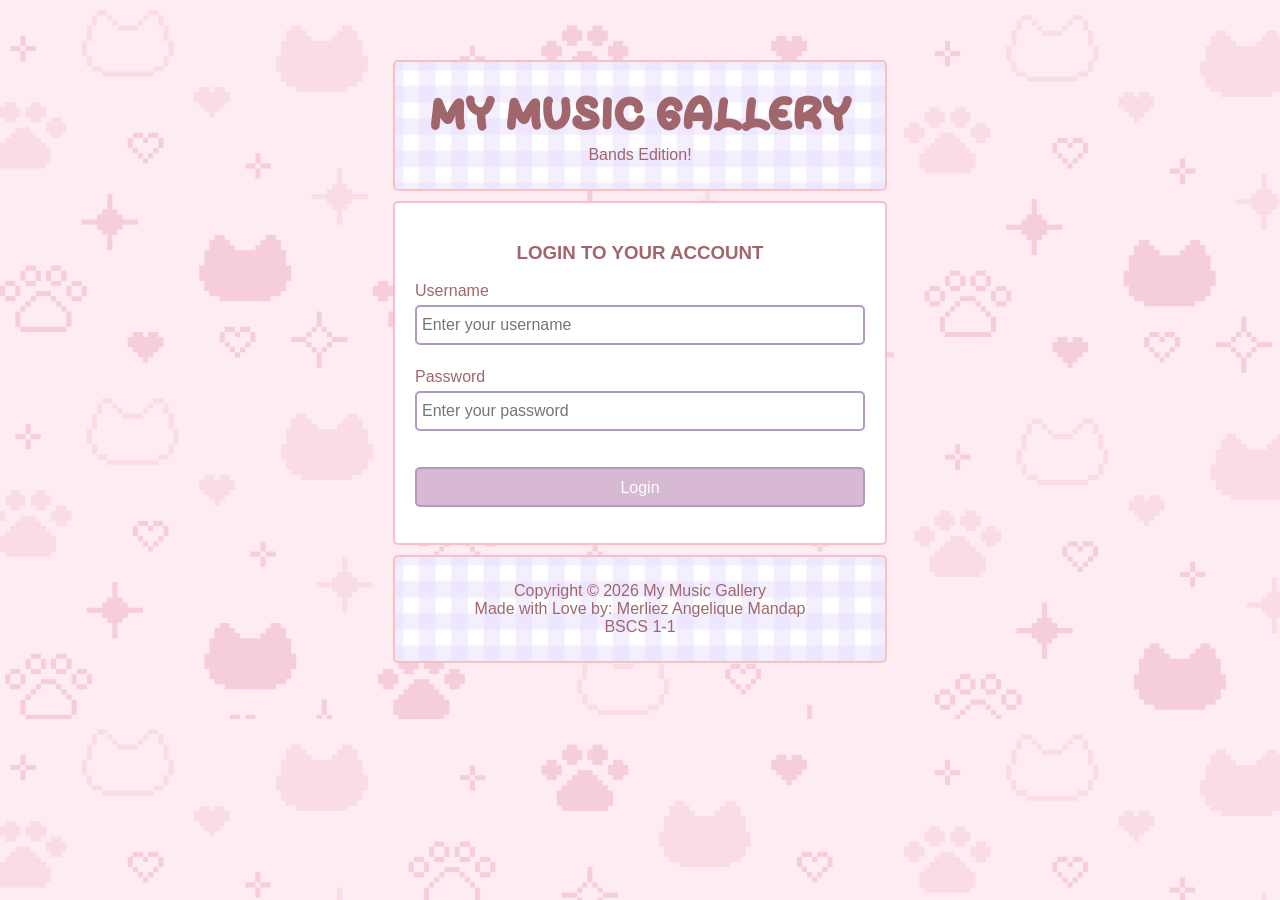
<file: index.html>
<html>
   <title> LOGIN PAGE </title>

<body>
    <link rel="stylesheet" href="design.css">
    <div class="log" style="align-items: center; justify-content: center;">
        <header>
            <h1 style="margin-top: 5px; margin-bottom: 5px;"> MY MUSIC GALLERY </h1>
            <p>
                Bands Edition!
            </p>
        </header>
    </div>
    
    <div class="login" style="align-items: center; justify-content: center;">
        <h3> LOGIN TO YOUR ACCOUNT </h3>
            <form action="main.html">
                <p align="left"> Username </p>
                    <input class="textbox" type="text" placeholder="Enter your username" name="username" required> <br> <br>
                <p align="left"> Password </p>
                    <input class="textbox" type="password" placeholder="Enter your password" name="password" required> <br> <br> <br>
                <button type="submit" class="btn">Login</button>
            </form>
    </div>

    <footer class="log"> 
        <p style="text-align: center;"> Copyright &copy; 2026 My Music Gallery <br>
            Made with Love by: Merliez Angelique Mandap <br>
            BSCS 1-1
        </p>
    </footer>
</body>
</html>
</file>
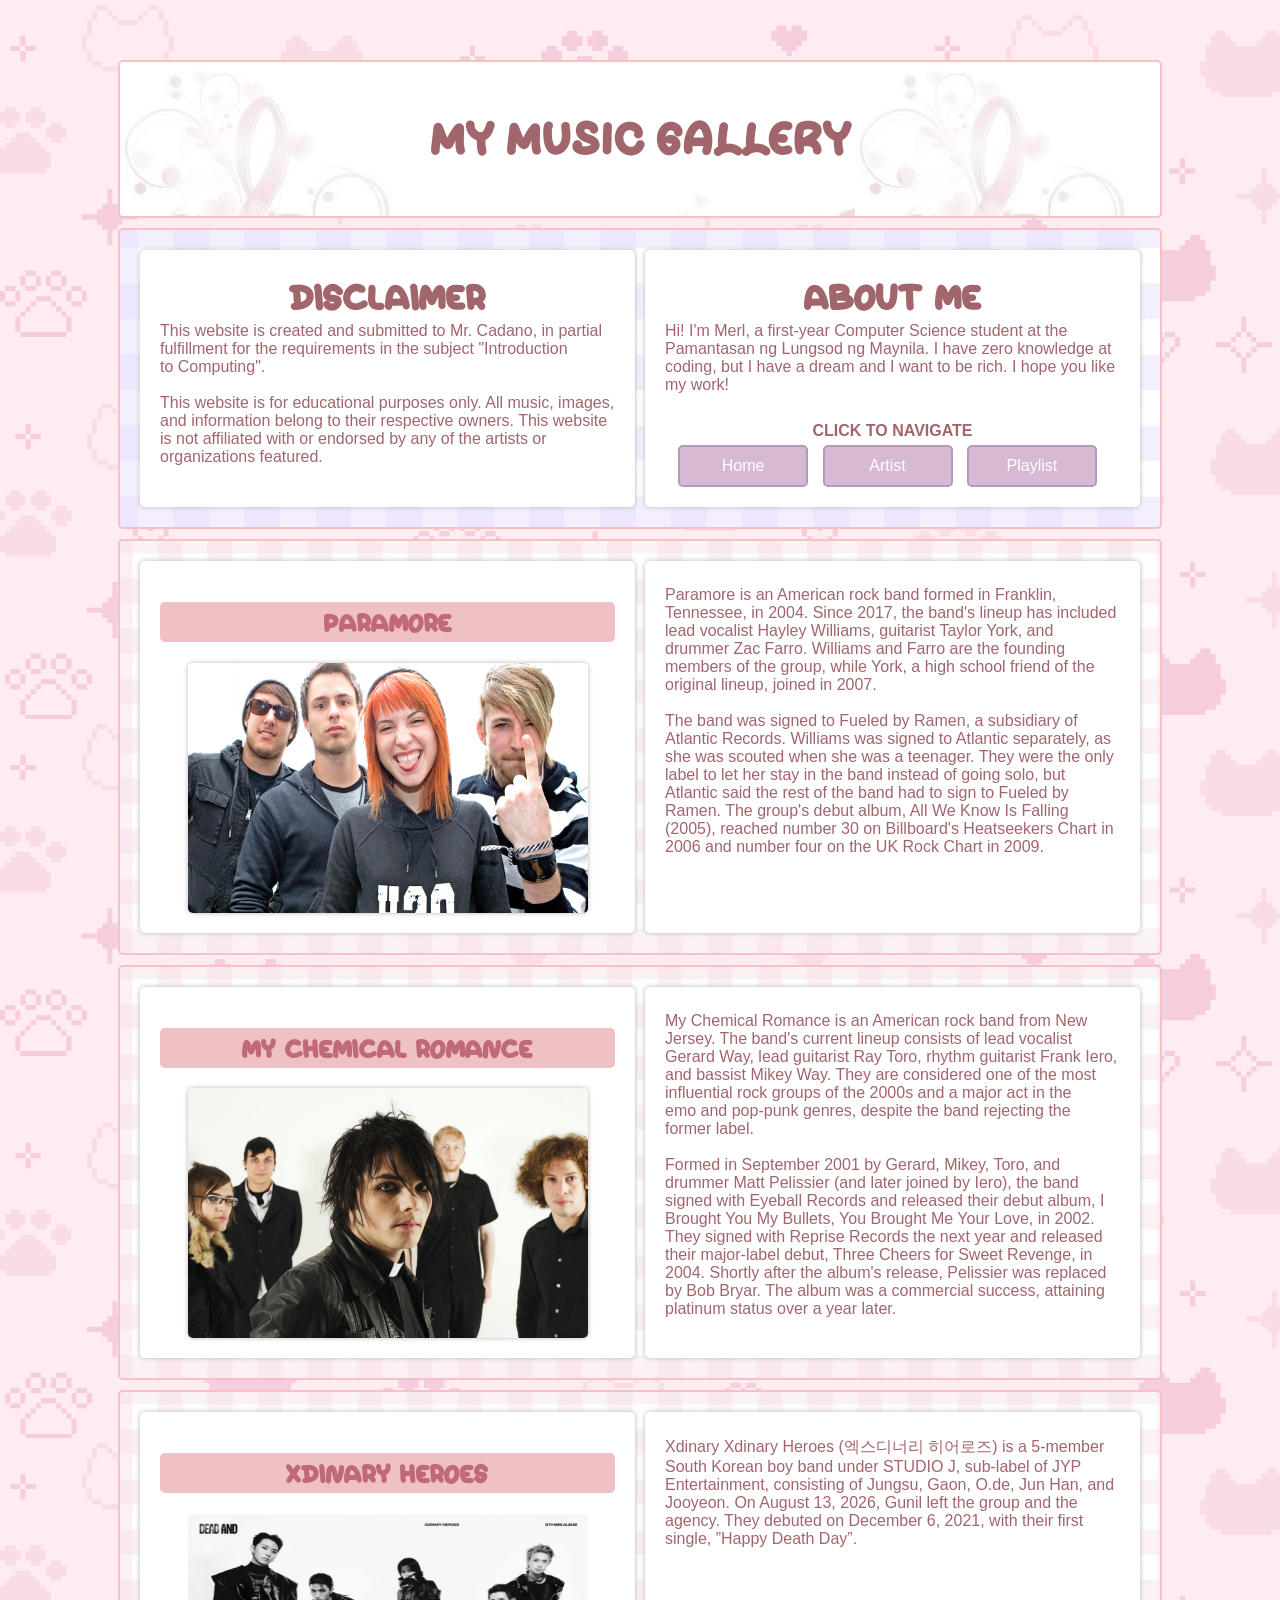
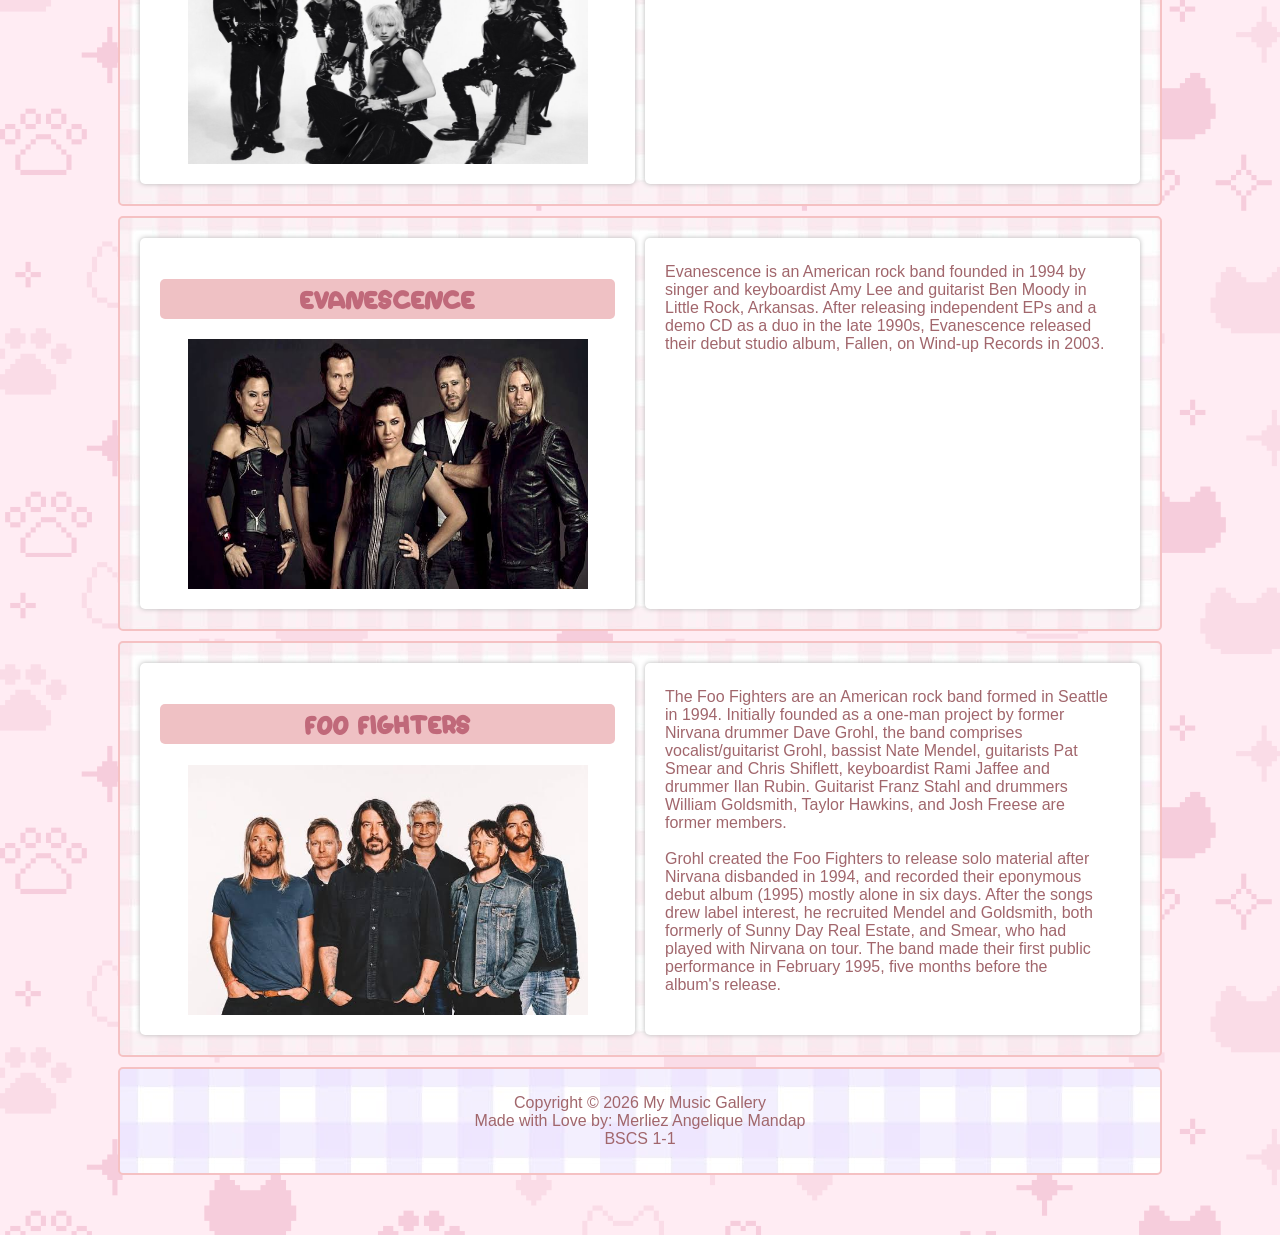
<file: artist.html>
<html>
   <title> ARTIST </title>

<body>
    <link rel="stylesheet" href="design.css">
    <div class="title" style="display: flex; flex-wrap: wrap; gap: 10px; color: #A1666C;">
        <span>
            <h1> MY MUSIC GALLERY </h1>
        </span>
    </div>

    <div class="header" style="display: flex; flex-wrap: wrap; gap: 10px; color: #A1666C;">
        <div class="content"style="flex: 20px; text-align: center;">
            <span>
                <h2 style="margin-top: 5px; margin-bottom: 5px;"> DISCLAIMER </h2>
                <p style="text-align: left;">
                    This website is created and submitted to Mr. Cadano, in partial fulfillment for the requirements in the subject "Introduction to Computing". <br> <br>
                    This website is for educational purposes only. All music, images, and information belong to their respective owners. This website is not affiliated with or endorsed by any of the artists or organizations featured.
                </p>
            </span>
        </div>

        <div class="content" style="flex: 20px; text-align: center;">
            <span>
                <center>
                    <header>
                        <h2 style="margin-top: 5px; margin-bottom: 5px;"> ABOUT ME </h2>
                        <p align="left">
                            Hi! I'm Merl, a first-year Computer Science student at the Pamantasan ng Lungsod ng Maynila.
                            I have zero knowledge at coding, but I have a dream and I want to be rich.
                            I hope you like my work!
                        </p>
                    </header> <br>

                    <p> 
                        <b> CLICK TO NAVIGATE </b>
                    </p>
                    <nav>
                        <button class="button" onclick="window.location.href='main.html'"> Home </button>
                        <button class="button" onclick="window.location.href='artist.html'"> Artist </button>
                        <button class="button" onclick="window.location.href='playlist.html'"> Playlist </button>
                    </nav>
                </center>
            </span>
        </div>
    </div>

    <div class="section" style="display: flex; flex-wrap: wrap; gap: 10px; color:#A1666C">
        <div class="content" style="flex: 20px; text-align: left;">
            <center>
                <h2 class="highlight"> PARAMORE </h2>
                <img src="paramore.jpg" class="img">
            </center>
        </div>

        <div class="content" style="flex: 20px; text-align: left;">
            <p>
                Paramore is an American rock band formed in Franklin, Tennessee, in 2004.
                Since 2017, the band's lineup has included lead vocalist Hayley Williams,
                guitarist Taylor York, and drummer Zac Farro. Williams and Farro are the founding members of the group, 
                while York, a high school friend of the original lineup, joined in 2007. <br> <br>
                The band was signed to Fueled by Ramen, a subsidiary of Atlantic Records.
                Williams was signed to Atlantic separately, as she was scouted when she was a teenager.
                They were the only label to let her stay in the band instead of going solo, but Atlantic
                said the rest of the band had to sign to Fueled by Ramen. The group's debut album, All We Know Is Falling (2005),
                reached number 30 on Billboard's Heatseekers Chart in 2006 and number four on the UK Rock Chart in 2009.
            </p>
        </div>
    </div>
                    
    <div class="section" style="display: flex; flex-wrap: wrap; gap: 10px; color:#A1666C">
        <div class="content" style="flex: 20px; text-align: left;">
                <center>
                    <h2 class="highlight"> MY CHEMICAL ROMANCE </h2>
                    <img src="mcr.jpg" class="img">
                </center>
    </div>

        <div class="content" style="flex: 20px; text-align: left;">
            <p>
                My Chemical Romance is an American rock band from New Jersey. The band's current
                lineup consists of lead vocalist Gerard Way, lead guitarist Ray Toro, rhythm guitarist Frank Iero,
                and bassist Mikey Way. They are considered one of the most influential rock groups of the 2000s
                and a major act in the emo and pop-punk genres, despite the band rejecting the former label. <br> <br>
                
                Formed in September 2001 by Gerard, Mikey, Toro, and drummer Matt Pelissier (and later joined by Iero),
                the band signed with Eyeball Records and released their debut album, I Brought You My Bullets,
                You Brought Me Your Love, in 2002. They signed with Reprise Records the next year and released their
                major-label debut, Three Cheers for Sweet Revenge, in 2004. Shortly after the album's release,
                Pelissier was replaced by Bob Bryar. The album was a commercial success, attaining platinum status
                over a year later.
            </p>
        </div>
    </div>
        
    <div class="section" style="display: flex; flex-wrap: wrap; gap: 10px; color:#A1666C">
        <div class="content" style="flex: 20px; text-align: left;">
            <center>
                <h2 class="highlight"> XDINARY HEROES </h2>
                <img src="xdz.jpeg" width="400" height="250">
            </center>
        </div>
            
        <div class="content" style="flex: 20px; text-align: left;">
            <p>
                Xdinary Xdinary Heroes (엑스디너리 히어로즈) is a 5-member South Korean boy band under STUDIO J, sub-label of JYP Entertainment,
                consisting of Jungsu, Gaon, O.de, Jun Han, and Jooyeon. On August 13, 2026, Gunil left the group and the agency. They debuted
                on December 6, 2021, with their first single, ”Happy Death Day”.
            </p>
        </div>
    </div>

    <div class="section" style="display: flex; flex-wrap: wrap; gap: 10px; color:#A1666C">
        <div class="content" style="flex: 20px; text-align: left;">
            <center>
                <h2 class="highlight"> EVANESCENCE </h2>
                <img src="evanescence.jpeg" width="400" height="250">
            </center>
        </div>
        
        <div class="content" style="flex: 20px; text-align: left;">
            <p>
                Evanescence is an American rock band founded in 1994 by singer and keyboardist Amy Lee and guitarist Ben Moody
                in Little Rock, Arkansas. After releasing independent EPs and a demo CD as a duo in the late 1990s, Evanescence
                released their debut studio album, Fallen, on Wind-up Records in 2003.
            </p>
        </div>
    </div>

    <div class="section" style="display: flex; flex-wrap: wrap; gap: 10px; color:#A1666C">
        <div class="content" style="flex: 20px; text-align: left;">
            <center>
                <h2 class="highlight"> FOO FIGHTERS </h2>
                <img src="efef.jpeg" width="400" height="250">
            </center>
        </div>

        <div class="content" style="flex: 20px; text-align: left;">
            <p>
                The Foo Fighters are an American rock band formed in Seattle in 1994. Initially founded as a one-man project by
                former Nirvana drummer Dave Grohl, the band comprises vocalist/guitarist Grohl, bassist Nate Mendel,
                guitarists Pat Smear and Chris Shiflett, keyboardist Rami Jaffee and drummer Ilan Rubin. Guitarist Franz Stahl and
                drummers William Goldsmith, Taylor Hawkins, and Josh Freese are former members. <br> <br>
                
                Grohl created the Foo Fighters to release solo material after Nirvana disbanded in 1994, and recorded their
                eponymous debut album (1995) mostly alone in six days. After the songs drew label interest, he recruited Mendel
                and Goldsmith, both formerly of Sunny Day Real Estate, and Smear, who had played with Nirvana on tour.
                The band made their first public performance in February 1995, five months before the album's release.
            </p>
        </div>
    </div>

    <footer class="footer";> 
        <p style="text-align: center;"> Copyright &copy; 2026 My Music Gallery <br>
            Made with Love by: Merliez Angelique Mandap <br>
            BSCS 1-1
        </p>
    </footer>

</body>

</html>
</file>
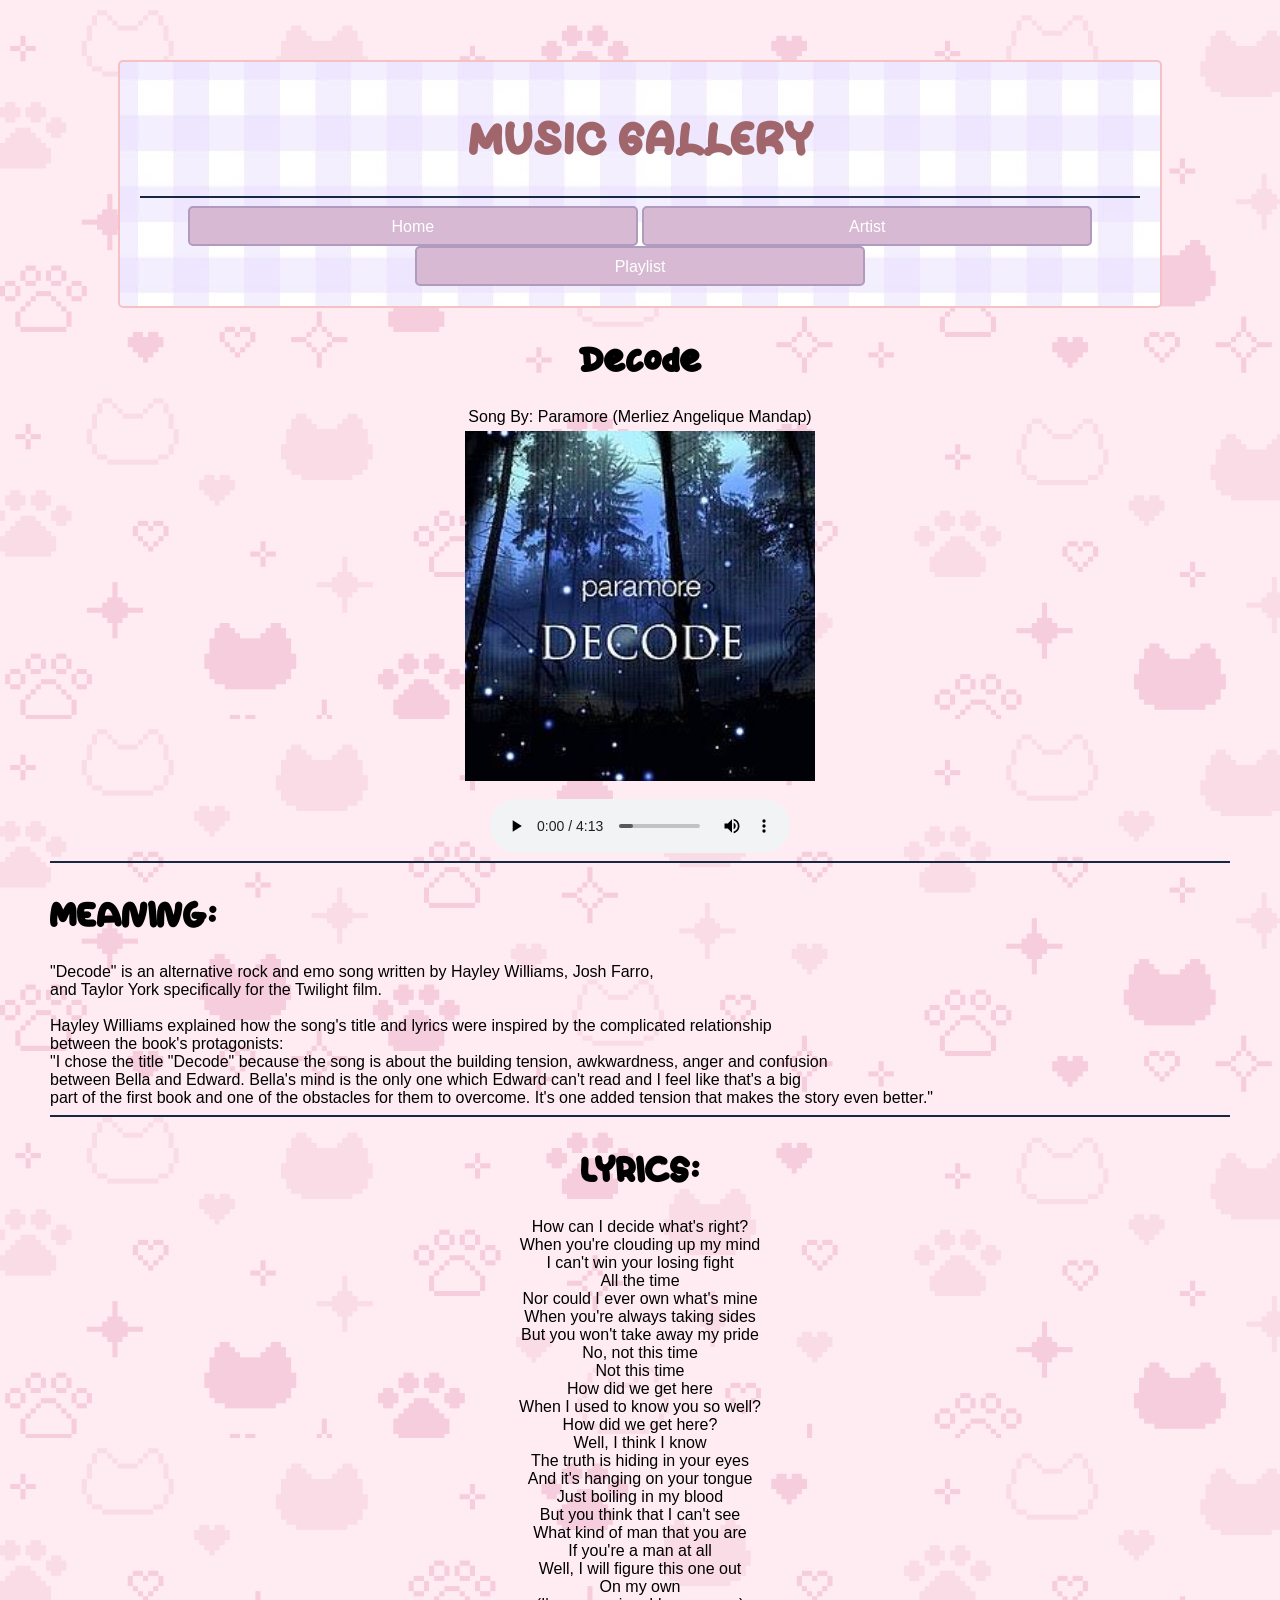
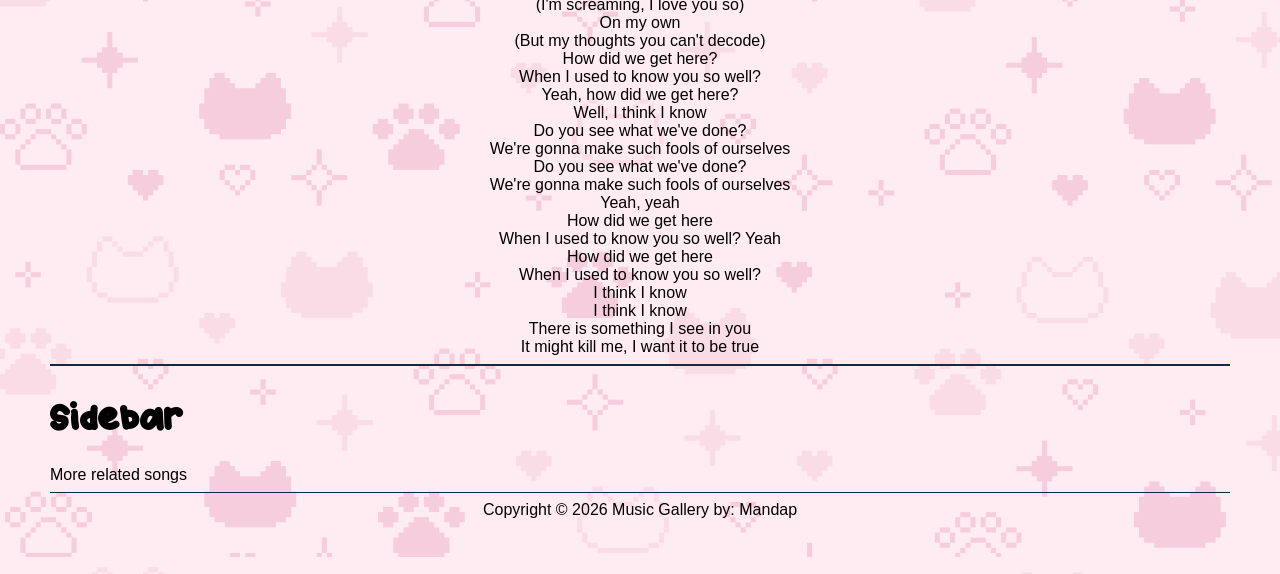
<file: home.html>
<html>
   <title> MUSIC GALLERY </title>

<body>
    <link rel="stylesheet" href="design.css">
    <center>
    <div class="header">
        <header>
            <h1> MUSIC GALLERY</h1>
        </header>
        <hr size="2" color="#192841">
            <nav>
                <button class="btn" onclick="window.location.href='home.html'"> Home </button>
                <button class="btn" onclick="window.location.href='artist.html'"> Artist </button>
                <button class="btn" onclick="window.location.href='playlist.html'"> Playlist </button>
            </nav>
    </div>
    </center>

    <main class="main">
    <center>
        <div>
                <h2> Decode </h2>
                <p> Song By: Paramore (Merliez Angelique Mandap) </p>
                <img src="decode.jpeg" height="350" width="350"> <br> <br>
                <audio controls>
                    <source src="Paramore_ Decode.mp3" type="audio/mp3">
                </audio>
        </div>
        </center>
        <hr size="2" color="#192841">
        <div>
                <h2> MEANING: </h2>
                <p> "Decode" is an alternative rock and emo song written by Hayley Williams, Josh Farro,<br>
                    and Taylor York specifically for the Twilight film. <br> <br>

                    Hayley Williams explained how the song's title and lyrics were inspired by the complicated relationship <br>
                    between the book's protagonists: <br>
                        "I chose the title "Decode" because the song is about the building tension, awkwardness, anger and confusion <br>
                        between Bella and Edward. Bella's mind is the only one which Edward can't read and I feel like that's a big <br>
                        part of the first book and one of the obstacles for them to overcome. It's one added tension that makes the story even better."
                </p>
        </div>
        <hr size="2" color="#192841">
        <div align="center">
                <h2> LYRICS: </h2>
                <p>
                    How can I decide what's right? <br>
                    When you're clouding up my mind <br>
                    I can't win your losing fight <br>
                    All the time <br>
                    Nor could I ever own what's mine <br>
                    When you're always taking sides <br>
                    But you won't take away my pride <br>
                    No, not this time <br>
                    Not this time <br>
                    How did we get here <br>
                    When I used to know you so well? <br>
                    How did we get here? <br>
                    Well, I think I know <br>
                    The truth is hiding in your eyes <br>
                    And it's hanging on your tongue <br>
                    Just boiling in my blood <br>
                    But you think that I can't see <br>
                    What kind of man that you are <br>
                    If you're a man at all <br>
                    Well, I will figure this one out <br>
                    On my own <br>
                    (I'm screaming, I love you so) <br>
                    On my own <br>
                    (But my thoughts you can't decode) <br>
                    How did we get here? <br>
                    When I used to know you so well? <br>
                    Yeah, how did we get here? <br>
                    Well, I think I know <br>
                    Do you see what we've done? <br>
                    We're gonna make such fools of ourselves <br>
                    Do you see what we've done? <br>
                    We're gonna make such fools of ourselves <br>
                    Yeah, yeah <br>
                    How did we get here <br>
                    When I used to know you so well? Yeah <br>
                    How did we get here <br>
                    When I used to know you so well? <br>
                    I think I know <br>
                    I think I know <br>
                    There is something I see in you <br>
                    It might kill me, I want it to be true <br>
                </p>
        </div>
        <hr size="2" color="#192841">

    <aside>
        <h2> Sidebar </h2>
        <p> More related songs </p>
    </aside>
    <hr color="#192841" size="1">
    
    <footer align="center"> 
        <p> Copyright &copy; 2026 Music Gallery by: Mandap </p>
    </footer>

    </main>
</body>

</html>
</file>
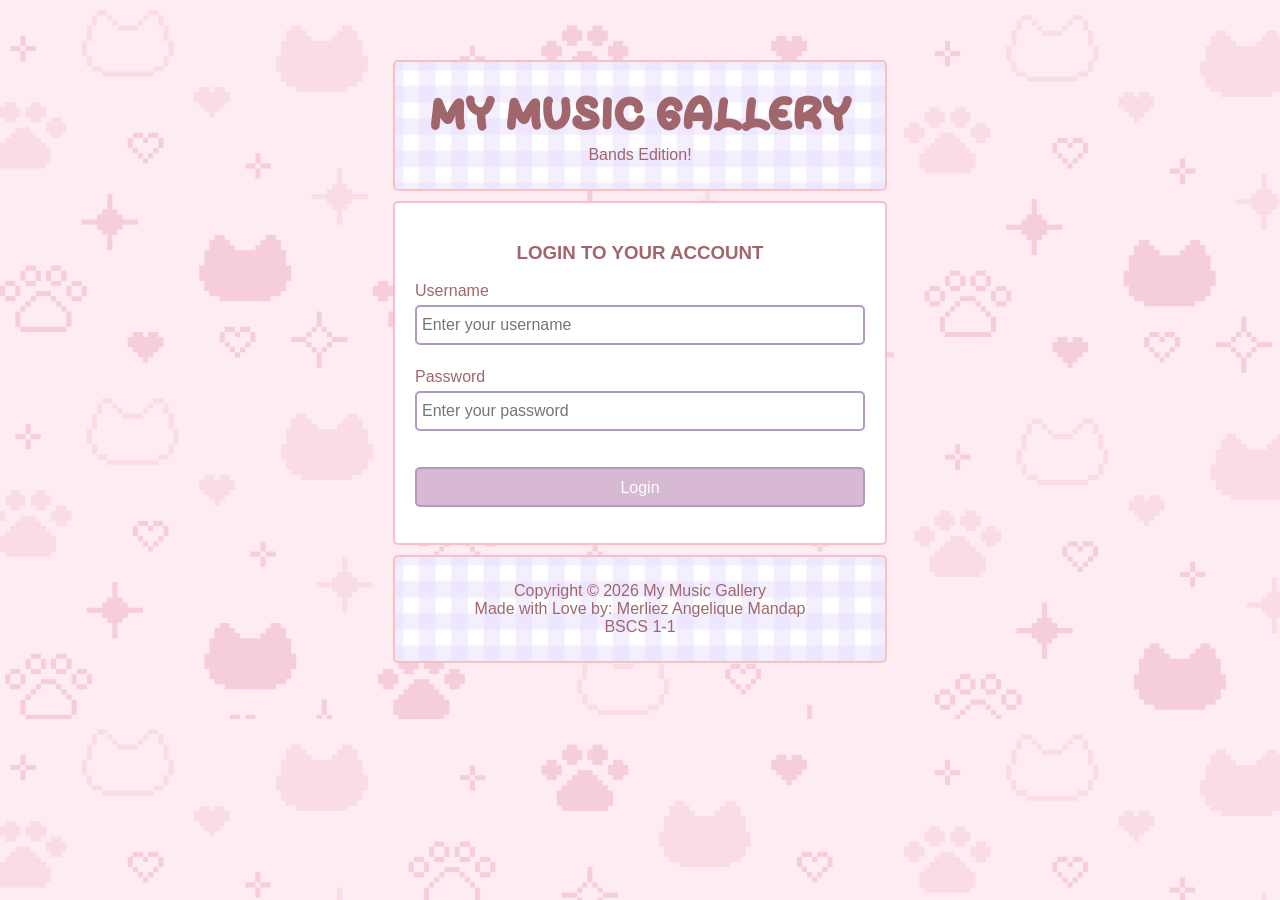
<file: login.html>
<html>
   <title> LOGIN PAGE </title>

<body>
    <link rel="stylesheet" href="design.css">
    <div class="log" style="align-items: center; justify-content: center;">
        <header>
            <h1 style="margin-top: 5px; margin-bottom: 5px;"> MY MUSIC GALLERY </h1>
            <p>
                Bands Edition!
            </p>
        </header>
    </div>
    
    <div class="login" style="align-items: center; justify-content: center;">
        <h3> LOGIN TO YOUR ACCOUNT </h3>
            <form action="main.html">
                <p align="left"> Username </p>
                    <input class="textbox" type="text" placeholder="Enter your username" name="username" required> <br> <br>
                <p align="left"> Password </p>
                    <input class="textbox" type="password" placeholder="Enter your password" name="password" required> <br> <br> <br>
                <button type="submit" class="btn">Login</button>
            </form>
    </div>

    <footer class="log"> 
        <p style="text-align: center;"> Copyright &copy; 2026 My Music Gallery <br>
            Made with Love by: Merliez Angelique Mandap <br>
            BSCS 1-1
        </p>
    </footer>
</body>
</html>
</file>
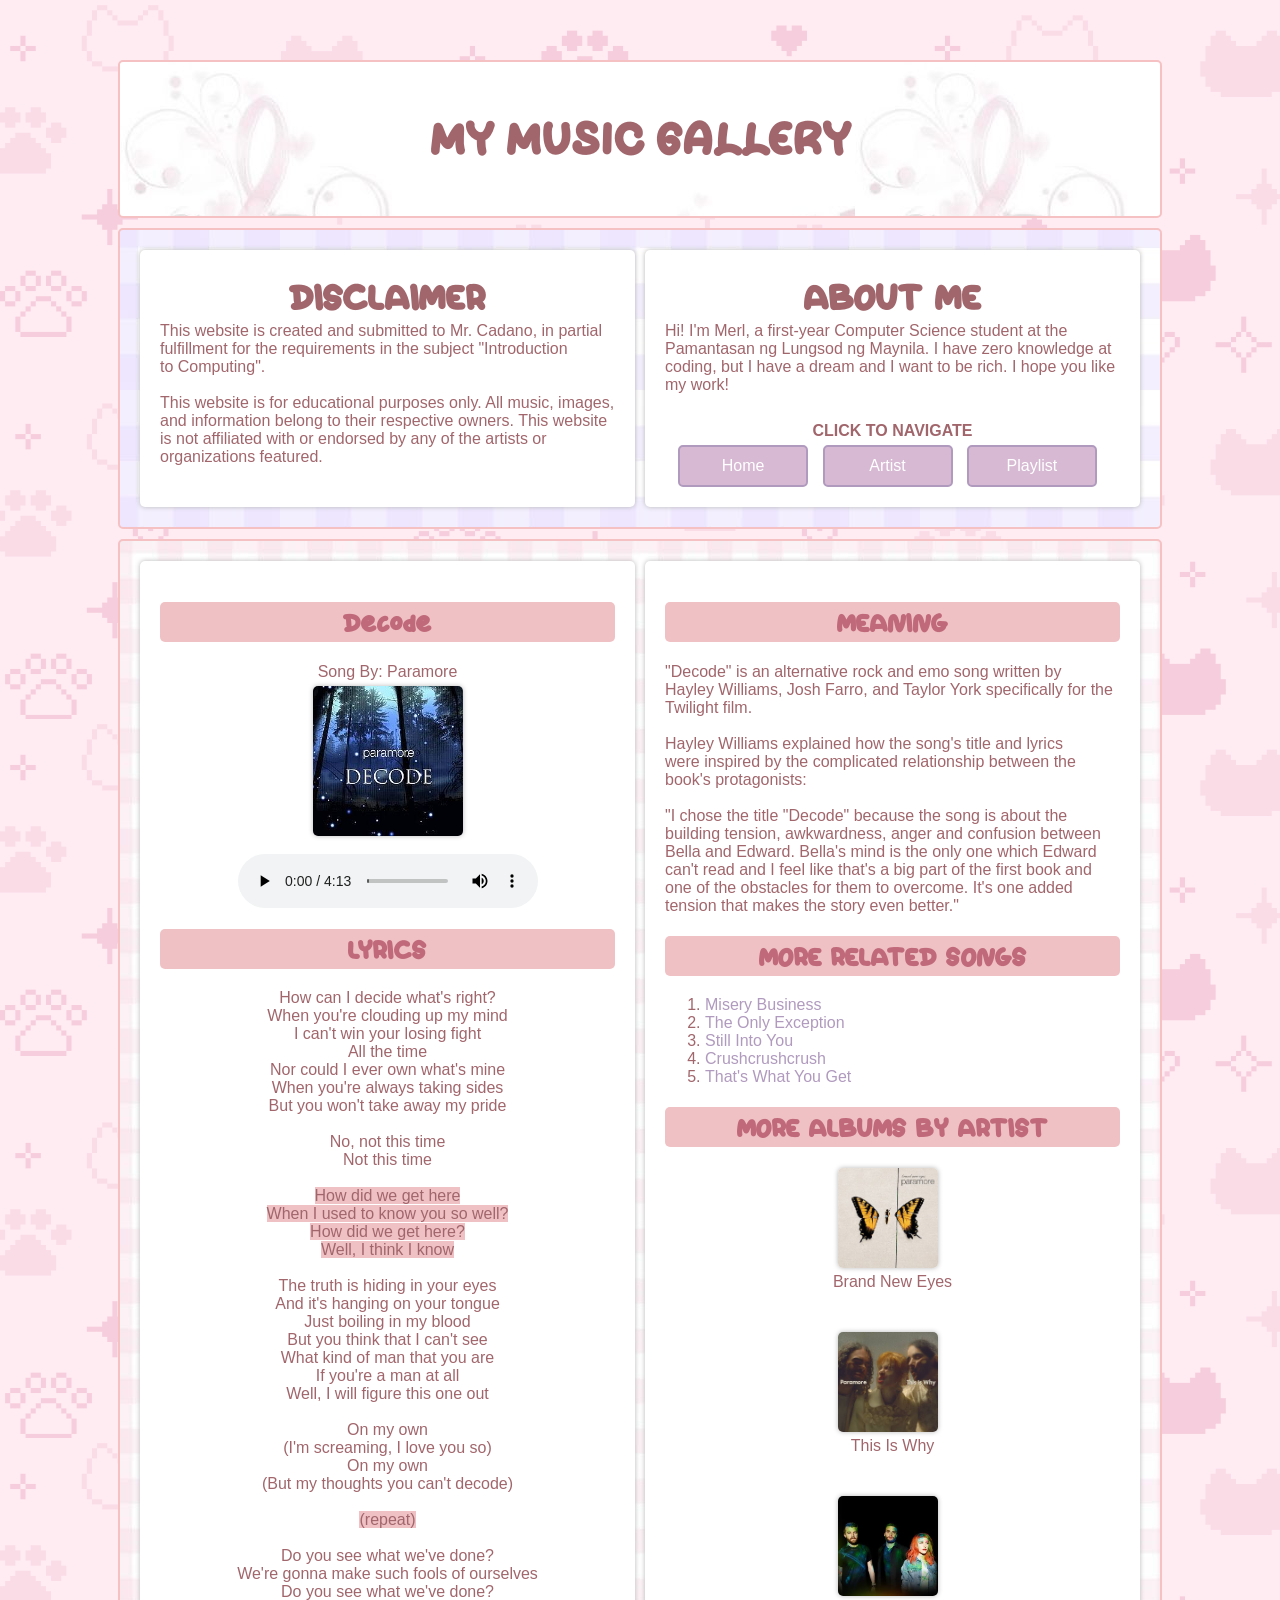
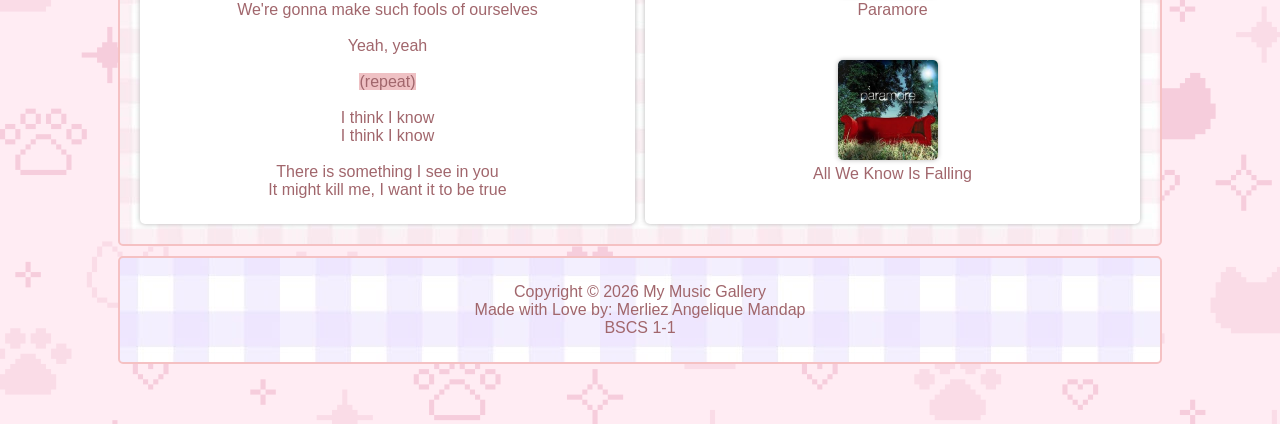
<file: main.html>
<html>
    <head>
        <title> My Music Gallery </title>
    </head>
    
    <body>
    <link rel="stylesheet" href="design.css">
    <div class="title" style="display: flex; flex-wrap: wrap; gap: 10px; color: #A1666C;">
        <span>
            <h1> MY MUSIC GALLERY </h1>
        </span>
    </div>

    <div class="header" style="display: flex; flex-wrap: wrap; gap: 10px; color: #A1666C;">
        <div class="content"style="flex: 20px; text-align: center;">
            <span>
                <h2 style="margin-top: 5px; margin-bottom: 5px;"> DISCLAIMER </h2>
                <p style="text-align: left;">
                    This website is created and submitted to Mr. Cadano, in partial fulfillment for the requirements in the subject "Introduction to Computing". <br> <br>
                    This website is for educational purposes only. All music, images, and information belong to their respective owners. This website is not affiliated with or endorsed by any of the artists or organizations featured.
                </p>
            </span>
        </div>

        <div class="content" style="flex: 20px; text-align: center;">
            <span>
                <center>
                    <header>
                        <h2 style="margin-top: 5px; margin-bottom: 5px;"> ABOUT ME </h2>
                        <p align="left">
                            Hi! I'm Merl, a first-year Computer Science student at the Pamantasan ng Lungsod ng Maynila.
                            I have zero knowledge at coding, but I have a dream and I want to be rich.
                            I hope you like my work!
                        </p>
                    </header> <br>

                    <p> 
                        <b> CLICK TO NAVIGATE </b>
                    </p>
                    <nav>
                        <button class="button" onclick="window.location.href='main.html'"> Home </button>
                        <button class="button" onclick="window.location.href='artist.html'"> Artist </button>
                        <button class="button" onclick="window.location.href='playlist.html'"> Playlist </button>
                    </nav>
                </center>
            </span>
        </div>
    </div>

    <div class="section" style="display: flex; flex-wrap: wrap; gap: 10px; color:#A1666C">
        <div class="content" style="flex: 20px; text-align: center;">
            <span> 
                <h2 class="highlight"> Decode </h2>
                <p> Song By: Paramore </p>
                <img src="decode.jpeg" class="albm"> <br> <br>
                <audio controls>
                    <source src="Paramore_ Decode.mp3" type="audio/mp3">
                </audio>

                <h2 class="highlight"> LYRICS </h2>
                <p>
                    How can I decide what's right? <br>
                    When you're clouding up my mind <br>
                    I can't win your losing fight <br>
                    All the time <br>
                    Nor could I ever own what's mine <br>
                    When you're always taking sides <br>
                    But you won't take away my pride <br> <br>

                    No, not this time <br>
                    Not this time <br> <br>

                    <mark> How did we get here <br>
                    When I used to know you so well? <br>
                    How did we get here? <br>
                    Well, I think I know <br> <br> </mark>

                    The truth is hiding in your eyes <br>
                    And it's hanging on your tongue <br>
                    Just boiling in my blood <br>
                    But you think that I can't see <br>
                    What kind of man that you are <br>
                    If you're a man at all <br>
                    Well, I will figure this one out <br> <br>

                    On my own <br>
                    (I'm screaming, I love you so) <br>
                    On my own <br>
                    (But my thoughts you can't decode) <br> <br>

                    <mark> (repeat) <br> <br> </mark>

                    Do you see what we've done? <br>
                    We're gonna make such fools of ourselves <br>
                    Do you see what we've done? <br>
                    We're gonna make such fools of ourselves <br> <br>

                    Yeah, yeah <br> <br>

                    <mark> (repeat) <br> <br> </mark>

                    I think I know <br>
                    I think I know <br> <br>
                    There is something I see in you <br>
                    It might kill me, I want it to be true <br>
                </p>
            </span>
        </div>

        <div class="content" style="flex: 20px; text-align: left;">
            <span>
                <h2 class="highlight" style="text-align: center;"> MEANING </h2>
                <p> "Decode" is an alternative rock and emo song written by Hayley Williams, Josh Farro,
                    and Taylor York specifically for the Twilight film. <br> <br>

                    Hayley Williams explained how the song's title and lyrics were inspired by the complicated relationship
                    between the book's protagonists: <br> <br>
                        "I chose the title "Decode" because the song is about the building tension, awkwardness, anger and confusion 
                        between Bella and Edward. Bella's mind is the only one which Edward can't read and I feel like that's a big
                        part of the first book and one of the obstacles for them to overcome. It's one added tension that makes the story even better."
                </p>

                <h2 class="highlight" style="text-align: center;"> MORE RELATED SONGS </h2>
                    <ol>
                        <li> <a href="https://youtu.be/aCyGvGEtOwc?si=3FEk_fJaP2y_k7sp" target="_blank"> Misery Business </a> </li>
                        <li> <a href="https://youtu.be/-J7J_IWUhls?si=vpEdy3zoNHWjuR44" target="_blank"> The Only Exception</a> </li>
                        <li> <a href="https://youtu.be/OblL026SvD4?si=3d3ZuHqPtRU76Y9y" target="_blank"> Still Into You </a> </li>
                        <li> <a href="https://youtu.be/ei8hPkyJ0bU?si=UWLs9bm64n03ZVph" target="_blank"> Crushcrushcrush </a> </li>
                        <li> <a href="https://youtu.be/1kz6hNDlEEg?si=4Kkhkn34ur74ag72" target="_blank"> That's What You Get </a> </li>
                    </ol>

                <h2 class="highlight" style="text-align: center;"> MORE ALBUMS BY ARTIST </h2>
                <center>
                    <img src="bne.jpeg" class="gallery"> <br>
                    <p>
                        Brand New Eyes
                    </p> <br> <br>
                    <img src="this is y.jpeg" class="gallery"> <br>
                    <p>
                        This Is Why
                    </p> <br> <br>
                    <img src="paramoree.jpeg" class="gallery"> <br>
                    <p>
                        Paramore
                    </p> <br> <br>
                    <img src="all we know is falling.jpeg" class="gallery">
                    <p>
                        All We Know Is Falling
                    </p>
                </center>
            </span>
        </div>
    </div>

    <footer class="footer";> 
        <p style="text-align: center;"> Copyright &copy; 2026 My Music Gallery <br>
            Made with Love by: Merliez Angelique Mandap <br>
            BSCS 1-1
        </p>
    </footer>

    </body>
</html>
</file>
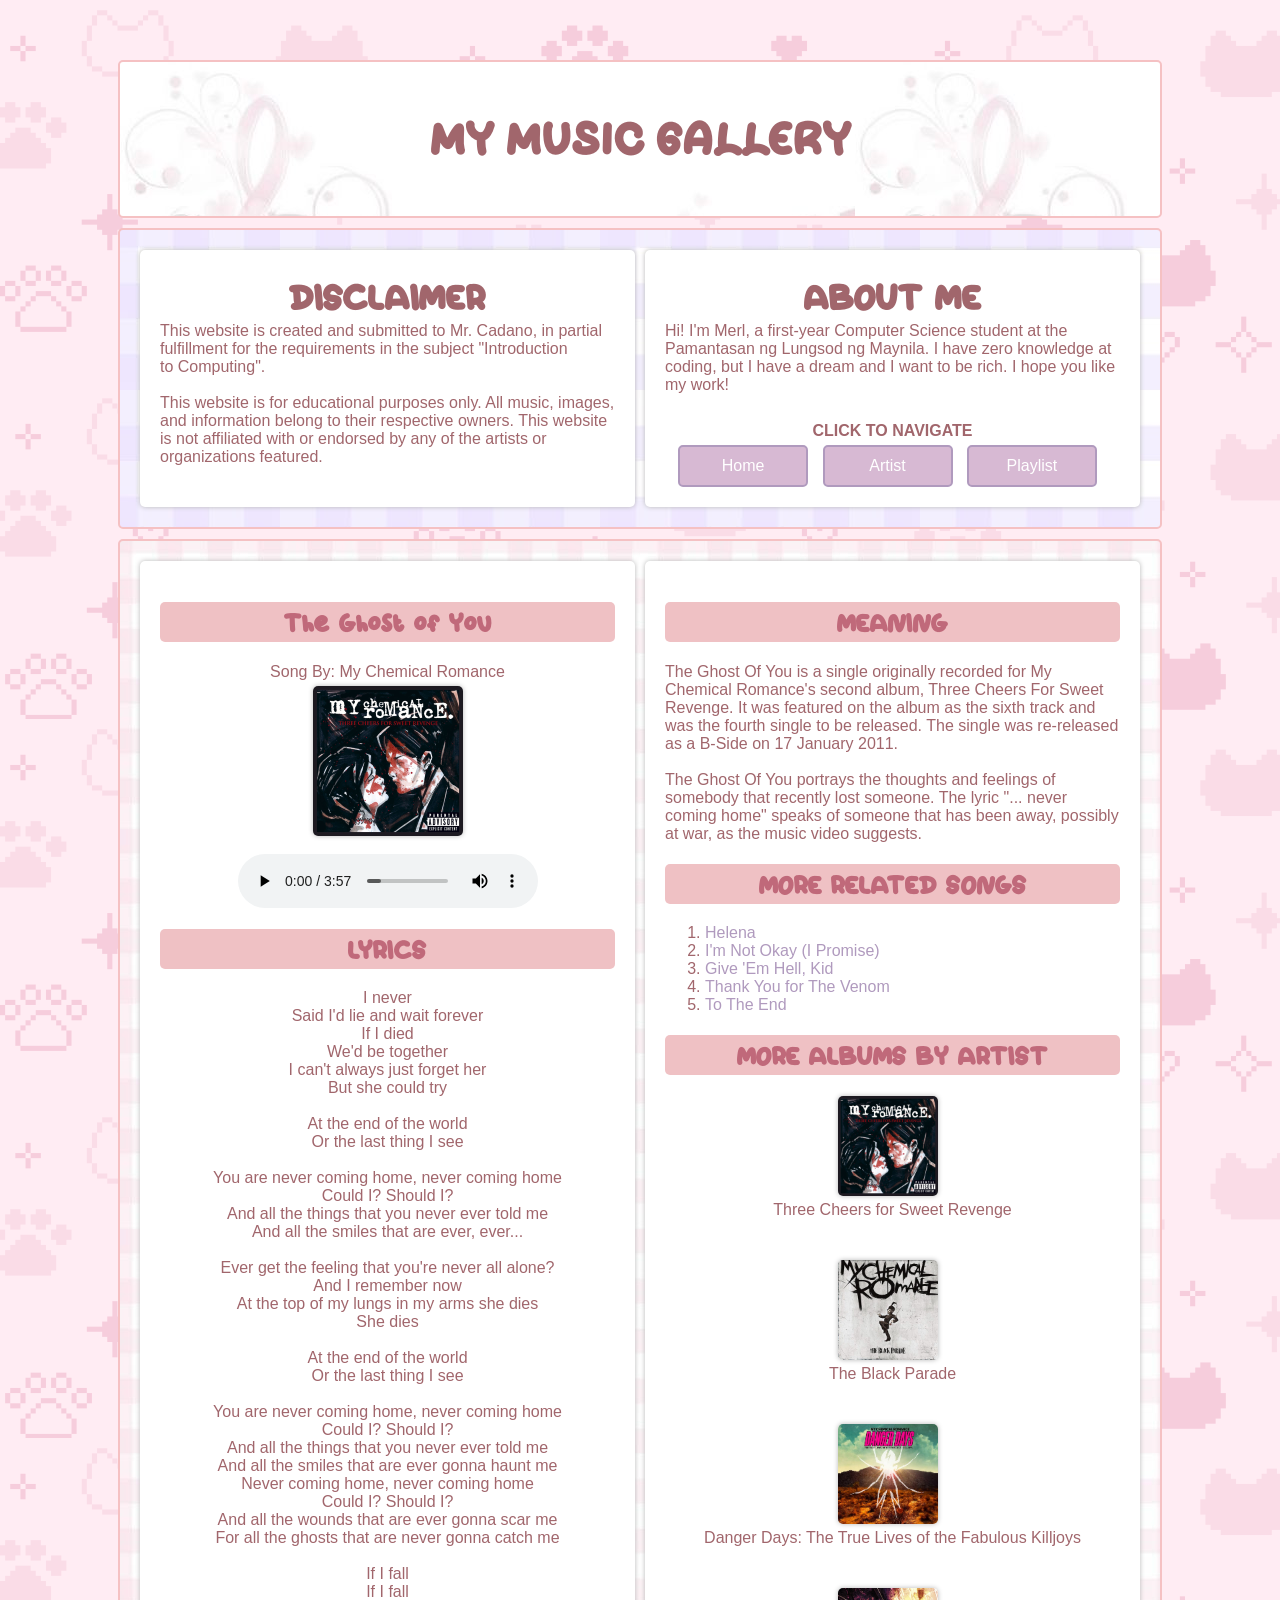
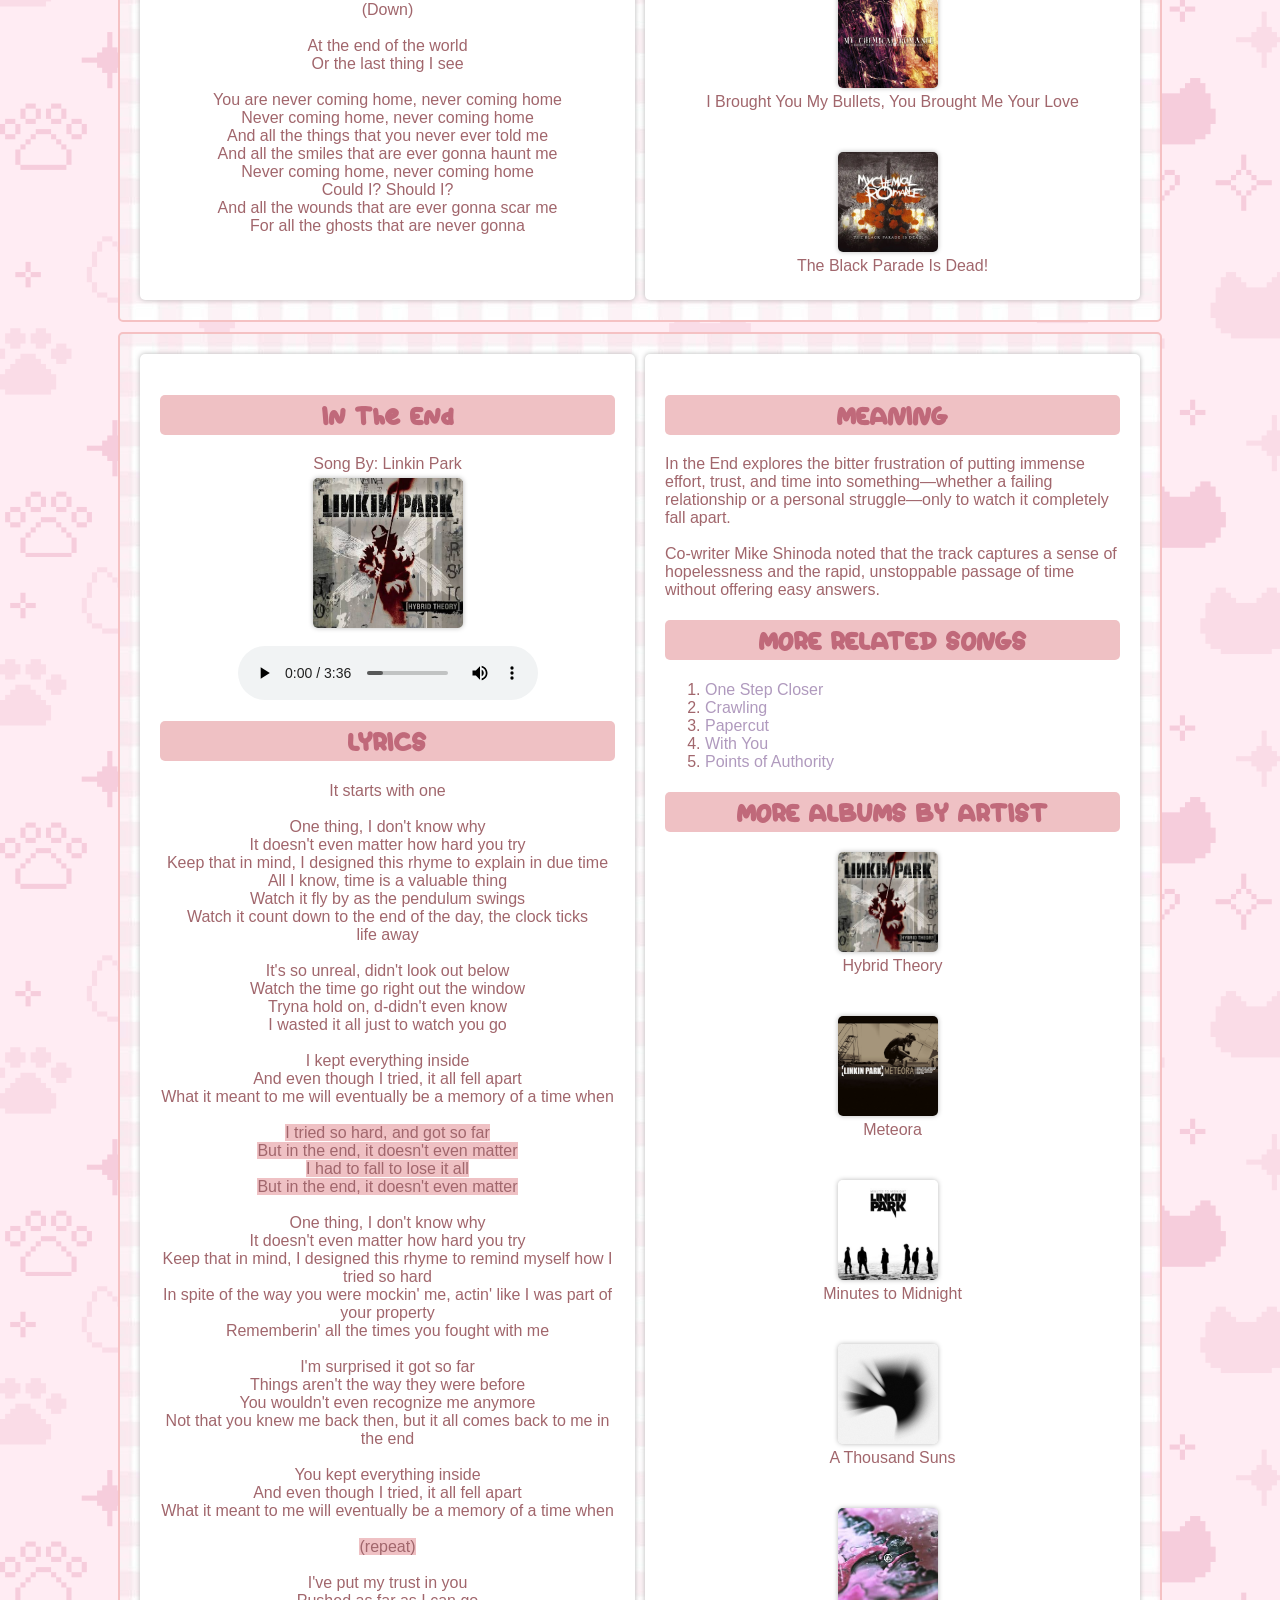
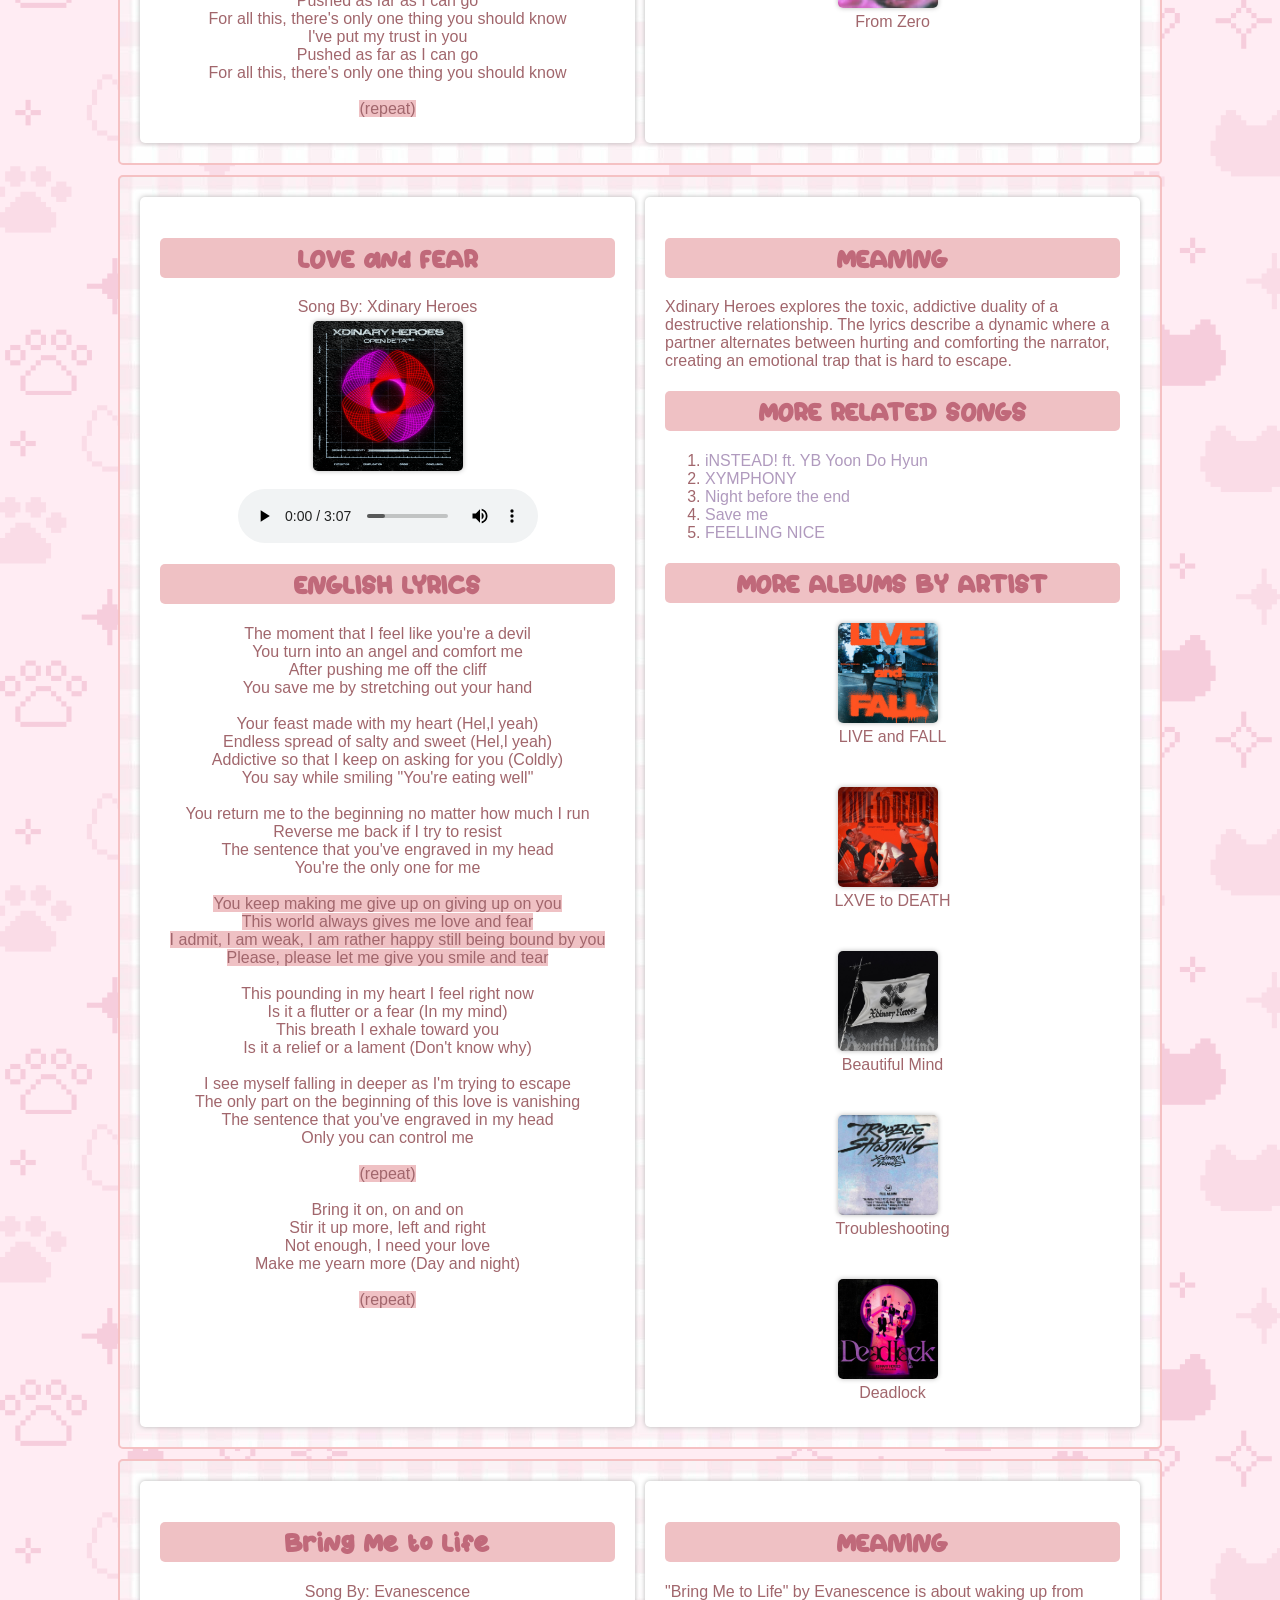
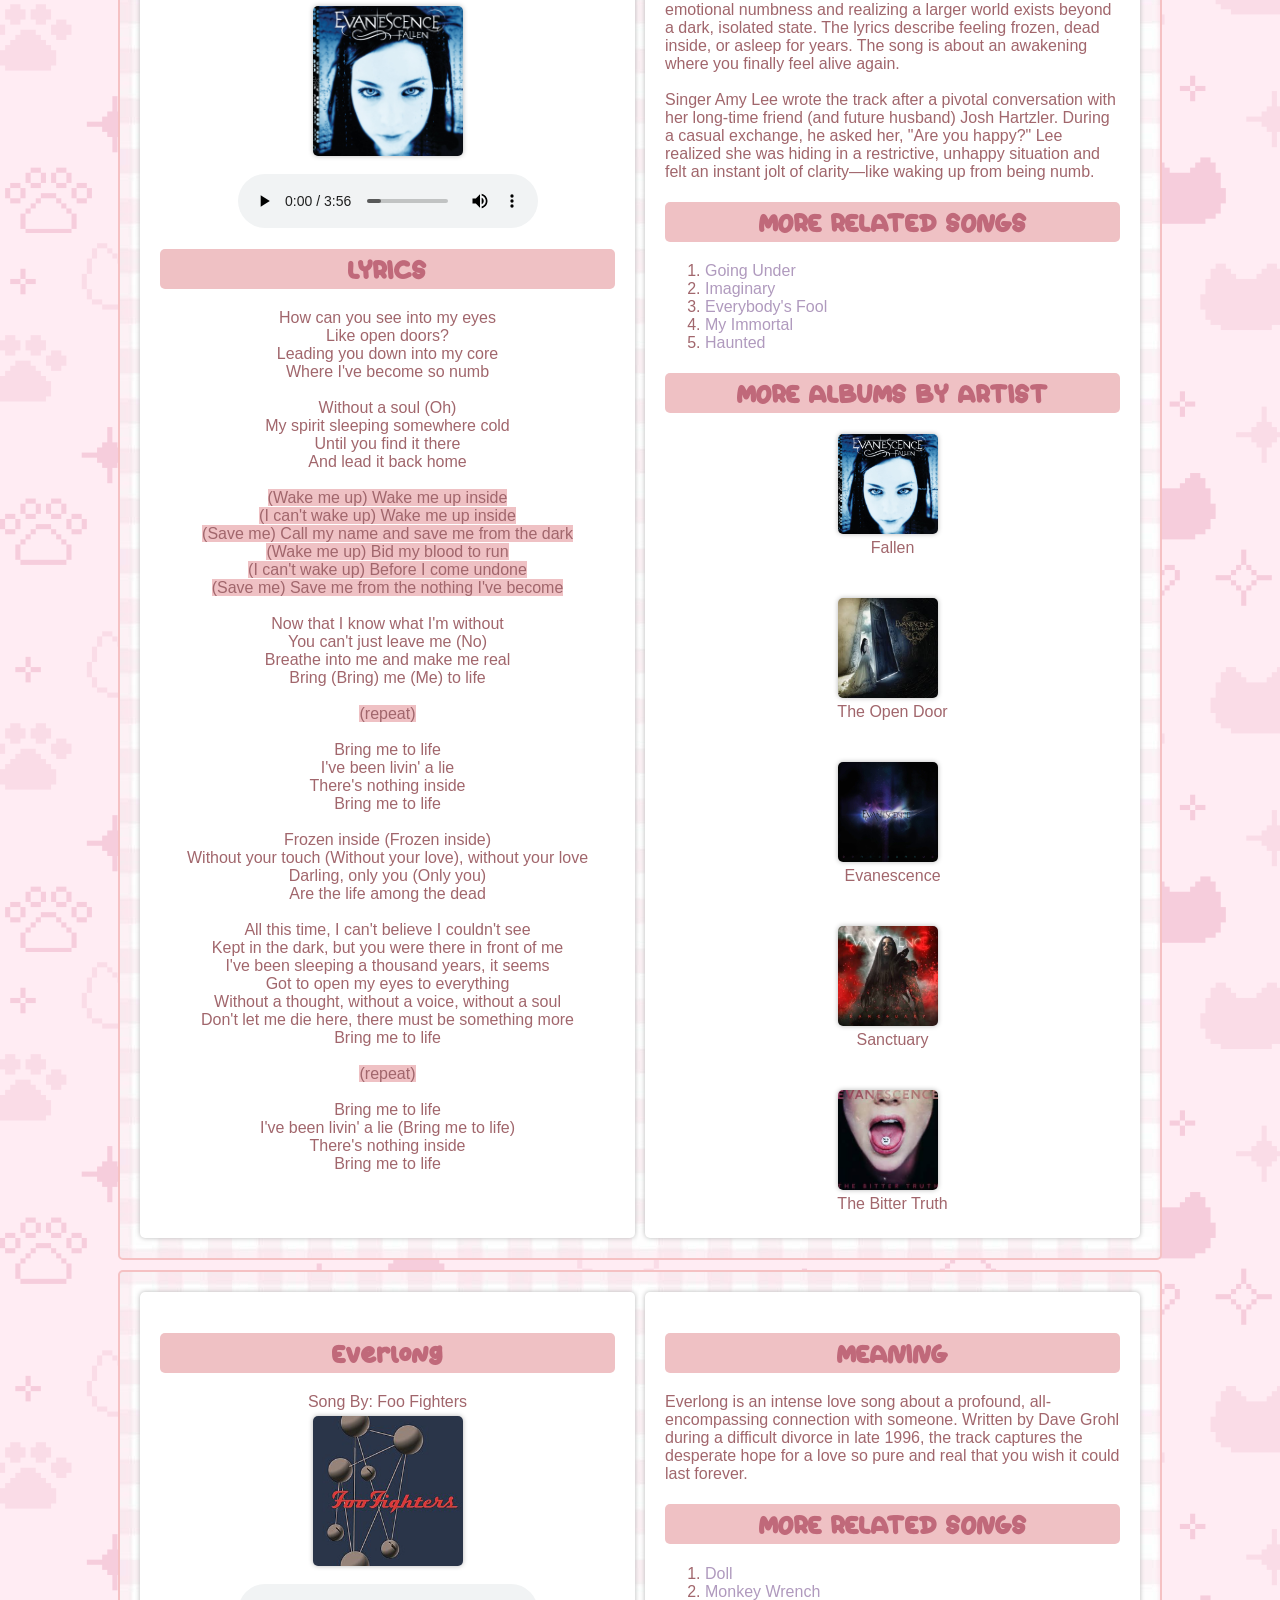
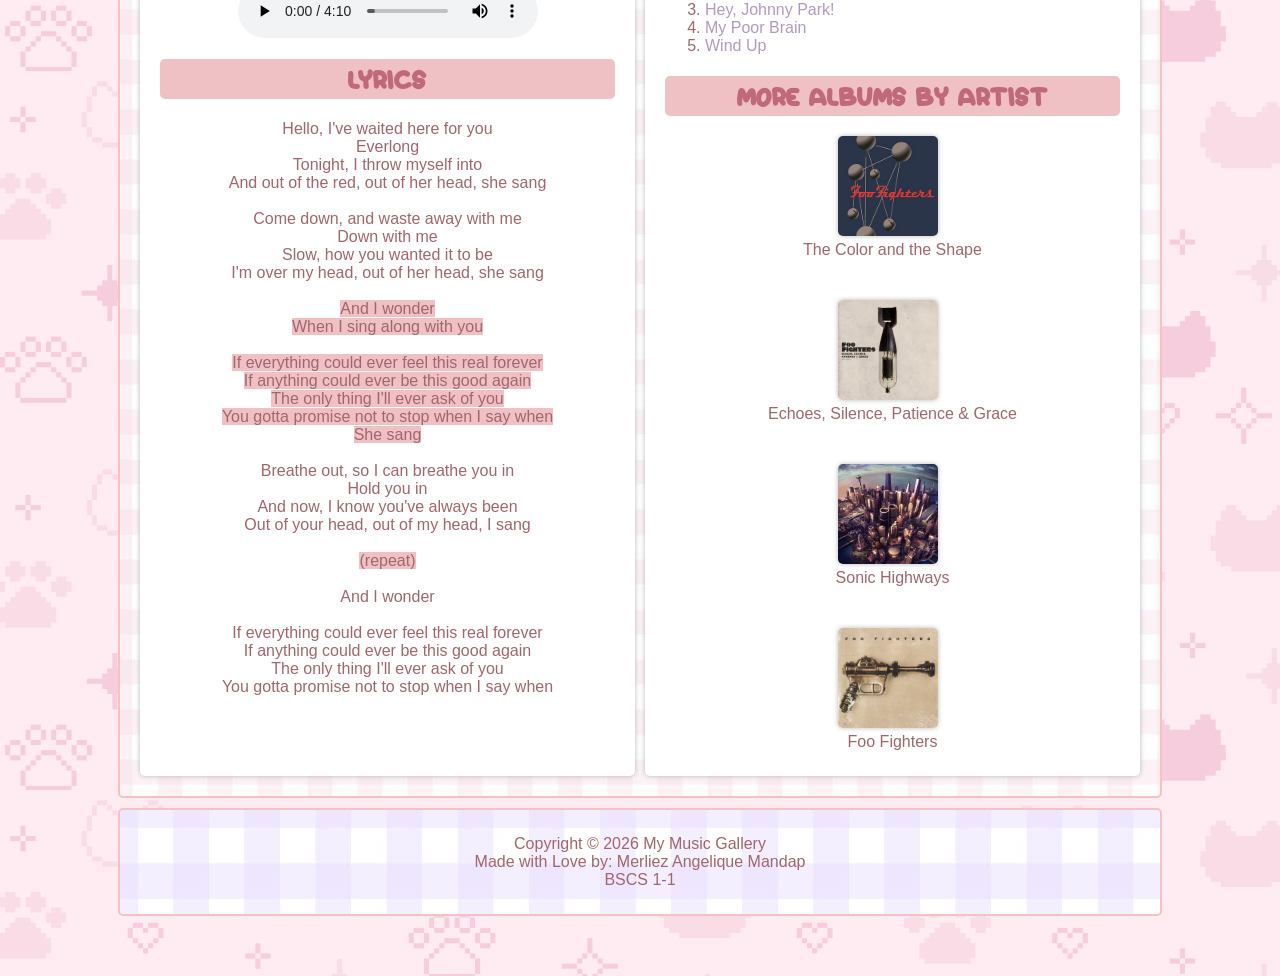
<file: playlist.html>
<html>
    <head>
        <title> My Music Gallery </title>
    </head>
    
<body>
    <link rel="stylesheet" href="design.css">
    <div class="title" style="display: flex; flex-wrap: wrap; gap: 10px; color: #A1666C;">
        <span>
            <h1> MY MUSIC GALLERY </h1>
        </span>
    </div>

    <div class="header" style="display: flex; flex-wrap: wrap; gap: 10px; color: #A1666C;">
        <div class="content"style="flex: 20px; text-align: center;">
            <span>
                <h2 style="margin-top: 5px; margin-bottom: 5px;"> DISCLAIMER </h2>
                <p style="text-align: left;">
                    This website is created and submitted to Mr. Cadano, in partial fulfillment for the requirements in the subject "Introduction to Computing". <br> <br>
                    This website is for educational purposes only. All music, images, and information belong to their respective owners. This website is not affiliated with or endorsed by any of the artists or organizations featured.
                </p>
            </span>
        </div>

        <div class="content" style="flex: 20px; text-align: center;">
            <span>
                <center>
                    <header>
                        <h2 style="margin-top: 5px; margin-bottom: 5px;"> ABOUT ME </h2>
                        <p align="left">
                            Hi! I'm Merl, a first-year Computer Science student at the Pamantasan ng Lungsod ng Maynila.
                            I have zero knowledge at coding, but I have a dream and I want to be rich.
                            I hope you like my work!
                        </p>
                    </header> <br>

                    <p> 
                        <b> CLICK TO NAVIGATE </b>
                    </p>
                    <nav>
                        <button class="button" onclick="window.location.href='main.html'"> Home </button>
                        <button class="button" onclick="window.location.href='artist.html'"> Artist </button>
                        <button class="button" onclick="window.location.href='playlist.html'"> Playlist </button>
                    </nav>
                </center>
            </span>
        </div>
    </div>

    <div class="section" style="display: flex; flex-wrap: wrap; gap: 10px; color:#A1666C">
        <div class="content" style="flex: 20px; text-align: center;">
            <span> 
                <h2 class="highlight"> The Ghost of You </h2>
                <p> Song By: My Chemical Romance </p>
                <img src="tgoy.jpg" class="albm"> <br> <br>
                <audio controls>
                    <source src="The Ghost of You.mp3" type="audio/mp3">
                </audio>

                <h2 class="highlight"> LYRICS </h2>
                <p>
                    I never <br>
                    Said I'd lie and wait forever <br>
                    If I died <br>
                    We'd be together <br>
                    I can't always just forget her <br>
                    But she could try <br> <br>

                    At the end of the world <br>
                    Or the last thing I see <br> <br>

                    You are never coming home, never coming home <br>
                    Could I? Should I? <br>
                    And all the things that you never ever told me <br>
                    And all the smiles that are ever, ever... <br> <br>

                    Ever get the feeling that you're never all alone? <br>
                    And I remember now <br>
                    At the top of my lungs in my arms she dies <br>
                    She dies <br> <br>

                    At the end of the world <br>
                    Or the last thing I see <br> <br>

                    You are never coming home, never coming home <br>
                    Could I? Should I? <br>
                    And all the things that you never ever told me <br>
                    And all the smiles that are ever gonna haunt me <br>
                    Never coming home, never coming home <br>
                    Could I? Should I? <br>
                    And all the wounds that are ever gonna scar me <br>
                    For all the ghosts that are never gonna catch me <br> <br>

                    If I fall <br>
                    If I fall <br>
                    (Down) <br> <br>

                    At the end of the world <br>
                    Or the last thing I see <br> <br>

                    You are never coming home, never coming home <br>
                    Never coming home, never coming home <br>
                    And all the things that you never ever told me <br>
                    And all the smiles that are ever gonna haunt me <br>
                    Never coming home, never coming home <br>
                    Could I? Should I? <br>
                    And all the wounds that are ever gonna scar me <br>
                    For all the ghosts that are never gonna <br>
                </p>
            </span>
        </div>

        <div class="content" style="flex: 20px; text-align: left;">
            <span>
                <h2 class="highlight" style="text-align: center;"> MEANING </h2>
                <p> The Ghost Of You is a single originally recorded for My Chemical Romance's second album,
                    Three Cheers For Sweet Revenge. It was featured on the album as the sixth track and was the fourth single
                    to be released. The single was re-released as a B-Side on 17 January 2011.  <br> <br>

                    The Ghost Of You portrays the thoughts and feelings of somebody that recently lost someone.
                    The lyric "... never coming home" speaks of someone that has been away, possibly at war, as the music video suggests.
                </p>

                <h2 class="highlight" style="text-align: center;"> MORE RELATED SONGS </h2>
                    <ol>
                        <li> <a href="https://youtu.be/UCCyoocDxBA?si=zfgDT93bdLX75rzD" target="_blank"> Helena </a> </li>
                        <li> <a href="https://youtu.be/dhZTNgAs4Fc?si=Il0XJeCw75Qwo0vJ" target="_blank"> I'm Not Okay (I Promise) </a> </li>
                        <li> <a href="https://youtu.be/7xdi-QDMdW0?si=lr2cNDEj_fNXtvEh" target="_blank"> Give 'Em Hell, Kid </a> </li>
                        <li> <a href="https://youtu.be/ktpr-HxGJ0E?si=PVT7FxMcNWnG8XkQ" target="_blank"> Thank You for The Venom </a> </li>
                        <li> <a href="https://youtu.be/rWwJLm1R1W4?si=jtoy9WUsOWbxnteo" target="_blank"> To The End </a> </li>
                    </ol>

                <h2 class="highlight" style="text-align: center;"> MORE ALBUMS BY ARTIST </h2>
                <center>
                    <img src="tgoy.jpg" class="gallery"> <br>
                    <p>
                        Three Cheers for Sweet Revenge
                    </p> <br> <br>
                    <img src="Blackparadecover.jpg" class="gallery"> <br>
                    <p>
                        The Black Parade
                    </p> <br> <br>
                    <img src="danger days.jpeg" class="gallery"> <br>
                    <p>
                        Danger Days: The True Lives of the Fabulous Killjoys
                    </p> <br> <br>
                    <img src="I_Brought_You_My_Bullets,_You_Brought_Me_Your_Love_cover.jpg" class="gallery">
                    <p>
                        I Brought You My Bullets, You Brought Me Your Love
                    </p> <br> <br>
                    <img src="Mcrblackparadedead.jpg" class="gallery">
                    <p>
                        The Black Parade Is Dead!
                    </p>
                </center>
            </span>
        </div>
    </div>

    <div class="section" style="display: flex; flex-wrap: wrap; gap: 10px; color:#A1666C">
        <div class="content" style="flex: 20px; text-align: center;">
            <span> 
                <h2 class="highlight"> In The End </h2>
                <p> Song By: Linkin Park </p>
                <img src="in the end.jpeg" class="albm"> <br> <br>
                <audio controls>
                    <source src="In the End.mp3" type="audio/mp3">
                </audio>

                <h2 class="highlight"> LYRICS </h2>
                <p>
                    It starts with one <br> <br>

                    One thing, I don't know why <br>
                    It doesn't even matter how hard you try <br>
                    Keep that in mind, I designed this rhyme to explain in due time <br>
                    All I know, time is a valuable thing <br>
                    Watch it fly by as the pendulum swings <br>
                    Watch it count down to the end of the day, the clock ticks life away <br> <br>

                    It's so unreal, didn't look out below <br>
                    Watch the time go right out the window <br>
                    Tryna hold on, d-didn't even know <br>
                    I wasted it all just to watch you go <br> <br>

                    I kept everything inside <br>
                    And even though I tried, it all fell apart <br>
                    What it meant to me will eventually be a memory of a time when <br> <br>

                    <mark> I tried so hard, and got so far <br>
                    But in the end, it doesn't even matter <br>
                    I had to fall to lose it all <br>
                    But in the end, it doesn't even matter <br> <br> </mark>

                    One thing, I don't know why <br>
                    It doesn't even matter how hard you try <br>
                    Keep that in mind, I designed this rhyme to remind myself how I tried so hard <br>
                    In spite of the way you were mockin' me, actin' like I was part of your property <br>
                    Rememberin' all the times you fought with me <br> <br>

                    I'm surprised it got so far <br>
                    Things aren't the way they were before <br>
                    You wouldn't even recognize me anymore <br>
                    Not that you knew me back then, but it all comes back to me in the end <br> <br>

                    You kept everything inside <br>
                    And even though I tried, it all fell apart <br>
                    What it meant to me will eventually be a memory of a time when <br> <br>

                    <mark> (repeat) <br> <br> </mark>

                    I've put my trust in you <br>
                    Pushed as far as I can go <br>
                    For all this, there's only one thing you should know <br>
                    I've put my trust in you <br>
                    Pushed as far as I can go <br>
                    For all this, there's only one thing you should know <br> <br>

                    <mark> (repeat) </mark>
                </p>
            </span>
        </div>

        <div class="content" style="flex: 20px; text-align: left;">
            <span>
                <h2 class="highlight" style="text-align: center;"> MEANING </h2>
                <p> In the End explores the bitter frustration of putting immense effort, trust, and time into 
                something—whether a failing relationship or a personal struggle—only to watch it completely fall apart. <br> <br>
                Co-writer Mike Shinoda noted that the track captures a sense of hopelessness and the rapid, unstoppable
                passage of time without offering easy answers.
                </p>

                <h2 class="highlight" style="text-align: center;"> MORE RELATED SONGS </h2>
                    <ol>
                        <li> <a href="https://youtu.be/4qlCC1GOwFw?si=MeN1tqMWkBIA96ff" target="_blank"> One Step Closer </a> </li>
                        <li> <a href="https://youtu.be/Gd9OhYroLN0?si=X95rUBt7TI_mXMKJ" target="_blank"> Crawling </a> </li>
                        <li> <a href="https://youtu.be/vjVkXlxsO8Q?si=vB_4Stv49h9ILQKp" target="_blank"> Papercut </a> </li>
                        <li> <a href="https://youtu.be/M8UTS2iFXOo?si=NmXarVw70UElS-l9" target="_blank"> With You </a> </li>
                        <li> <a href="https://youtu.be/jZSPAp8kCl4?si=GiMQBzj7XlAmZ3ko" target="_blank"> Points of Authority </a> </li>
                    </ol>

                <h2 class="highlight" style="text-align: center;"> MORE ALBUMS BY ARTIST </h2>
                <center>
                    <img src="in the end.jpeg" class="gallery"> <br>
                    <p>
                        Hybrid Theory
                    </p> <br> <br>
                    <img src="Linkin_Park_Meteora_Album_Cover.jpg" class="gallery"> <br>
                    <p>
                        Meteora
                    </p> <br> <br>
                    <img src="Minutes_to_Midnight_cover.jpg" class="gallery"> <br>
                    <p>
                        Minutes to Midnight
                    </p> <br> <br>
                    <img src="A_Thousand_Suns_Cover2.jpg" class="gallery">
                    <p>
                        A Thousand Suns
                    </p> <br> <br>
    
                    <img src="images.jpeg" class="gallery">
                    <p>
                        From Zero
                    </p>
                </center>
            </span>
        </div>
    </div>
    
    <div class="section" style="display: flex; flex-wrap: wrap; gap: 10px; color:#A1666C">
        <div class="content" style="flex: 20px; text-align: center;">
            <span> 
                <h2 class="highlight"> LOVE and FEAR </h2>
                <p> Song By: Xdinary Heroes </p>
                <img src="love and fear.png" class="albm"> <br> <br>
                <audio controls>
                    <source src="Xdinary Heroes - LOVE and FEAR (Official Audio).mp3" type="audio/mp3">
                </audio>

                <h2 class="highlight"> ENGLISH LYRICS </h2>
                <p>
                    The moment that I feel like you're a devil <br>
                    You turn into an angel and comfort me <br>
                    After pushing me off the cliff  <br>
                    You save me by stretching out your hand <br> <br>

                    Your feast made with my heart (Hel,l yeah) <br>
                    Endless spread of salty and sweet (Hel,l yeah) <br>
                    Addictive so that I keep on asking for you (Coldly) <br>
                    You say while smiling "You're eating well" <br> <br>

                    You return me to the beginning no matter how much I run <br>
                    Reverse me back if I try to resist <br>
                    The sentence that you've engraved in my head <br>
                    You're the only one for me <br> <br>

                    <mark> You keep making me give up on giving up on you <br>
                    This world always gives me love and fear <br>
                    I admit, I am weak, I am rather happy still being bound by you <br>
                    Please, please let me give you smile and tear <br> <br> </mark>

                    This pounding in my heart I feel right now <br>
                    Is it a flutter or a fear (In my mind) <br>
                    This breath I exhale toward you <br>
                    Is it a relief or a lament (Don't know why) <br> <br>

                    I see myself falling in deeper as I'm trying to escape <br>
                    The only part on the beginning of this love is vanishing <br>
                    The sentence that you've engraved in my head <br>
                    Only you can control me <br> <br>

                    <mark> (repeat) <br> <br> </mark>

                    Bring it on, on and on <br>
                    Stir it up more, left and right <br>
                    Not enough, I need your love <br>
                    Make me yearn more (Day and night) <br> <br>

                    <mark> (repeat) <br> <br> </mark>
                </p>
            </span>
        </div>

        <div class="content" style="flex: 20px; text-align: left;">
            <span>
                <h2 class="highlight" style="text-align: center;"> MEANING </h2>
                <p> Xdinary Heroes explores the toxic, addictive duality of a destructive relationship.
                The lyrics describe a dynamic where a partner alternates between hurting and comforting the narrator,
                creating an emotional trap that is hard to escape.
                </p>

                <h2 class="highlight" style="text-align: center;"> MORE RELATED SONGS </h2>
                    <ol>
                        <li> <a href="https://youtu.be/ZCXkOGH6azI?si=msVS8FP0QfgFMi-b" target="_blank"> iNSTEAD! ft. YB Yoon Do Hyun </a> </li>
                        <li> <a href="https://youtu.be/ittWjMW6E7w?si=T3_jVxy9JBAJhJIn" target="_blank"> XYMPHONY </a> </li>
                        <li> <a href="https://youtu.be/B93haFHobpg?si=SzmqcAGaYJASFH70" target="_blank"> Night before the end </a> </li>
                        <li> <a href="https://youtu.be/Ooi3uic6lNc?si=pwP6H1gm5L1LlbiA" target="_blank"> Save me </a> </li>
                        <li> <a href="https://youtu.be/vKOY7noRz2s?si=sUISK2Vnge79dspR" target="_blank"> FEELLING NICE </a> </li>
                    </ol>

                <h2 class="highlight" style="text-align: center;"> MORE ALBUMS BY ARTIST </h2>
                <center>
                    <img src="lvnfl.jpeg" class="gallery"> <br>
                    <p>
                        LIVE and FALL
                    </p> <br> <br>
                    <img src="lxve2dth.jpg" class="gallery"> <br>
                    <p>
                        LXVE to DEATH
                    </p> <br> <br>
                    <img src="beautifulmind.jpeg" class="gallery"> <br>
                    <p>
                        Beautiful Mind
                    </p> <br> <br>
                    <img src="trblsht.jpeg" class="gallery">
                    <p>
                        Troubleshooting
                    </p> <br> <br>
    
                    <img src="ddlck.jpg" class="gallery">
                    <p>
                        Deadlock
                    </p>
                </center>
            </span>
        </div>
    </div>

    <div class="section" style="display: flex; flex-wrap: wrap; gap: 10px; color:#A1666C">
        <div class="content" style="flex: 20px; text-align: center;">
            <span> 
                <h2 class="highlight"> Bring Me to Life </h2>
                <p> Song By: Evanescence </p>
                <img src="bring me.jpeg" class="albm"> <br> <br>
                <audio controls>
                    <source src="Bring Me To Life (Remastered 2023).mp3" type="audio/mp3">
                </audio>

                <h2 class="highlight"> LYRICS </h2>
                <p>
                    How can you see into my eyes <br>
                    Like open doors? <br>
                    Leading you down into my core <br>
                    Where I've become so numb <br> <br>

                    Without a soul (Oh) <br>
                    My spirit sleeping somewhere cold <br>
                    Until you find it there <br>
                    And lead it back home <br> <br>

                    <mark> (Wake me up) Wake me up inside <br>
                    (I can't wake up) Wake me up inside <br>
                    (Save me) Call my name and save me from the dark <br>
                    (Wake me up) Bid my blood to run <br>
                    (I can't wake up) Before I come undone <br>
                    (Save me) Save me from the nothing I've become <br> <br> </mark>

                    Now that I know what I'm without <br>
                    You can't just leave me (No) <br>
                    Breathe into me and make me real <br>
                    Bring (Bring) me (Me) to life <br> <br>

                    <mark> (repeat) <br> <br> </mark>

                    Bring me to life <br>
                    I've been livin' a lie <br>
                    There's nothing inside <br>
                    Bring me to life <br> <br>

                    Frozen inside (Frozen inside) <br>
                    Without your touch (Without your love), without your love <br>
                    Darling, only you (Only you) <br>
                    Are the life among the dead <br> <br>

                    All this time, I can't believe I couldn't see <br>
                    Kept in the dark, but you were there in front of me <br>
                    I've been sleeping a thousand years, it seems <br>
                    Got to open my eyes to everything <br>
                    Without a thought, without a voice, without a soul <br>
                    Don't let me die here, there must be something more <br>
                    Bring me to life <br> <br>

                    <mark> (repeat) <br> <br> </mark>

                    Bring me to life <br>
                    I've been livin' a lie (Bring me to life) <br>
                    There's nothing inside <br>
                    Bring me to life
                </p>
            </span>
        </div>

        <div class="content" style="flex: 20px; text-align: left;">
            <span>
                <h2 class="highlight" style="text-align: center;"> MEANING </h2>
                <p> "Bring Me to Life" by Evanescence is about waking up from emotional numbness and realizing a larger world exists beyond a dark, isolated state.
                    The lyrics describe feeling frozen, dead inside, or asleep for years. The song is about an awakening where you finally feel alive again. <br> <br>
                    Singer Amy Lee wrote the track after a pivotal conversation with her long-time friend (and future husband)
                    Josh Hartzler. During a casual exchange, he asked her, "Are you happy?" Lee realized she was hiding in a
                    restrictive, unhappy situation and felt an instant jolt of clarity—like waking up from being numb.

                <h2 class="highlight" style="text-align: center;"> MORE RELATED SONGS </h2>
                    <ol>
                        <li> <a href="https://youtu.be/CdhqVtpR2ts?si=7qhXudsWJxM_rG17" target="_blank"> Going Under </a> </li>
                        <li> <a href="https://youtu.be/dpjz5uRCXTg?si=MAKBznZcZW4PTl1o" target="_blank"> Imaginary </a> </li>
                        <li> <a href="https://youtu.be/jhC1pI76Rqo?si=fwk2M88Rwtlvwo8J" target="_blank"> Everybody's Fool </a> </li>
                        <li> <a href="https://youtu.be/5anLPw0Efmo?si=ejLqbzNu5rSTCd1y" target="_blank"> My Immortal </a> </li>
                        <li> <a href="https://youtu.be/tjDlL87sHMw?si=_iS10AFgyBiuJoBM" target="_blank"> Haunted </a> </li>
                    </ol>

                <h2 class="highlight" style="text-align: center;"> MORE ALBUMS BY ARTIST </h2>
                <center>
                    <img src="bring me.jpeg" class="gallery"> <br>
                    <p>
                        Fallen
                    </p> <br> <br>
                    <img src="opnd.jpeg" class="gallery"> <br>
                    <p>
                        The Open Door
                    </p> <br> <br>
                    <img src="Evanescence_-_Evanescence_(album).png" class="gallery"> <br>
                    <p>
                        Evanescence
                    </p> <br> <br>
                    <img src="sanctuary.jpeg" class="gallery">
                    <p>
                        Sanctuary
                    </p> <br> <br>
    
                    <img src="bttr.jpeg" class="gallery">
                    <p>
                        The Bitter Truth
                    </p>
                </center>
            </span>
        </div>
    </div>

    <div class="section" style="display: flex; flex-wrap: wrap; gap: 10px; color:#A1666C">
        <div class="content" style="flex: 20px; text-align: center;">
            <span> 
                <h2 class="highlight"> Everlong </h2>
                <p> Song By: Foo Fighters </p>
                <img src="everlong.jpg" class="albm"> <br> <br>
                <audio controls>
                    <source src="Foo Fighters - Everlong.mp3" type="audio/mp3">
                </audio>

                <h2 class="highlight"> LYRICS </h2>
                <p>
                    Hello, I've waited here for you  <br>
                    Everlong <br>
                    Tonight, I throw myself into <br>
                    And out of the red, out of her head, she sang <br> <br>

                    Come down, and waste away with me <br>
                    Down with me <br>
                    Slow, how you wanted it to be <br>
                    I'm over my head, out of her head, she sang <br> <br>

                    <mark> And I wonder <br>
                    When I sing along with you <br> <br>

                    If everything could ever feel this real forever <br>
                    If anything could ever be this good again <br>
                    The only thing I'll ever ask of you <br>
                    You gotta promise not to stop when I say when <br>
                    She sang <br> <br> </mark>

                    Breathe out, so I can breathe you in <br>
                    Hold you in <br>
                    And now, I know you've always been <br>
                    Out of your head, out of my head, I sang <br> <br>

                    <mark> (repeat) <br> <br> </mark>

                    And I wonder <br> <br>

                    If everything could ever feel this real forever <br>
                    If anything could ever be this good again <br>
                    The only thing I'll ever ask of you <br>
                    You gotta promise not to stop when I say when <br>
                </p>
            </span>
        </div>

        <div class="content" style="flex: 20px; text-align: left;">
            <span>
                <h2 class="highlight" style="text-align: center;"> MEANING </h2>
                    <p> Everlong is an intense love song about a profound, all-encompassing connection with someone.
                    Written by Dave Grohl during a difficult divorce in late 1996, the track captures the desperate hope for a love so pure and real that you wish it could last forever.
                    </p>

                <h2 class="highlight" style="text-align: center;"> MORE RELATED SONGS </h2>
                    <ol>
                        <li> <a href="https://youtu.be/0I601JImgHk?si=QERakVXyApZDnzHu" target="_blank"> Doll </a> </li>
                        <li> <a href="https://youtu.be/I7rCNiiNPxA?si=UsNRBDysmAEAXSTC" target="_blank"> Monkey Wrench </a> </li>
                        <li> <a href="https://youtu.be/_axQz7WCU90?si=7_2arHHj5-RBNfGz" target="_blank"> Hey, Johnny Park! </a> </li>
                        <li> <a href="https://youtu.be/C78y-Bghtcw?si=9XBYzzYaAThybbsL" target="_blank"> My Poor Brain </a> </li>
                        <li> <a href="https://youtu.be/gAhv979WI9I?si=-04xN3OikPrOcqft" target="_blank"> Wind Up </a> </li>
                    </ol>

                <h2 class="highlight" style="text-align: center;"> MORE ALBUMS BY ARTIST </h2>
                <center>
                    <img src="everlong.jpg" class="gallery"> <br>
                    <p>
                        The Color and the Shape
                    </p> <br> <br>
                    <img src="Foos-ESPG.jpg" class="gallery"> <br>
                    <p>
                        Echoes, Silence, Patience & Grace
                    </p> <br> <br>
                    <img src="Foo_Fighters_8LP_Sonic_Highways.jpg" class="gallery"> <br>
                    <p>
                        Sonic Highways
                    </p> <br> <br>
                    <img src="FF.jpeg" class="gallery">
                    <p>
                        Foo Fighters
                    </p>
                </center>
            </span>
        </div>
    </div>

    <footer class="footer";> 
        <p style="text-align: center;"> Copyright &copy; 2026 My Music Gallery <br>
            Made with Love by: Merliez Angelique Mandap <br>
            BSCS 1-1
        </p>
    </footer>

    </body>
</html>
</file>
<file: design.css>
@font-face {
    font-family: KittyMeow;
    src: url(Kitty\ Meow\ Demo.otf);
}

@font-face {
    font-family: Kitto;
    src: url(Kitto-PersonalUse.otf);
}

body {
    margin: 0;
    padding: 50px;
    background-image: url("bg.gif");
    background-size: contain;
    background-repeat:repeat;
    font-family: lucida sans, sans-serif;
    align-items: center;
    justify-items: center;
}

a {
    color: #B09ABE;
    text-decoration: none;
}

p {
    margin-bottom: 5px;
    margin-top: 5px;
    text-wrap: pretty;
}

h1 {
    font-family: KittyMeow;
    font-size: 45;
    color: #A1666C;
}

h2 {
    font-family: Kitto;
    font-size: 35;
}

mark {
    font-family: lucida sans, sans-serif;
    background-color: #EFC1C4;
    color: #A1666C;
}

::selection {
    background-color:#F5C1C3;
}

.title {
    width: 1000px;
    margin: 10px auto;
    padding: 20px;
    background-image: url("music.jpg");
    background-size:fill;
    border: 2px solid #F5C1C3;
    border-radius: 5px;
    align-items: center;
    justify-content: center;
}

.header {
    width: 1000px;
    margin: 10px auto;
    padding: 20px;
    background-image: url("bg4.jpg");
    background-size: fill;
    border: 2px solid #F5C1C3;
    border-radius: 5px;
}

.section {
    width: 1000px;
    margin: 10px auto;
    padding: 20px;
    background-image: url("bg2.jpg");
    background-size: fill;
    border: 2px solid #F5C1C3;
    border-radius: 5px;
}

.content {
    padding: 20px;
    background-color: #ffffff;
    box-shadow: 0px 0px 5px #b8b8b8;
    border-radius: 5px;
}

.footer {
    width: 1000px;
    margin: 10px auto;
    padding: 20px;
    background-image: url("bg4.jpg");
    background-size: fill;
    border: 2px solid #F5C1C3;
    border-radius: 5px;
    color: #A1666C;
}

.log {
    width: 450px;
    padding: 20px;
    margin: 10px auto;
    background-image: url("bg4.jpg");
    background-size: cover;
    background-repeat:repeat;
    border: 2px solid #F5C1C3;
    border-radius: 5px;
    color:#A1666C;
    text-align: center;
}

.login {
    width: 450px;
    padding: 20px;
    margin: 10px auto;
    background-color: #ffffff;
    border: 2px solid #F5C1C3;
    border-radius: 5px;
    color:#A1666C;
    text-align: center;
}

.textbox {
    width: 450px;
    height: 40px;
    font-size: 16px;
    padding: 5px;
    border: 2px solid #B09ABE;
    border-radius: 5px;
    font-family: lucida sans, sans-serif;
}

.button {
    width: 130px;
    margin-right: 10px;
    font-size: 16px;
    background-color: #D7B9D3;
    padding: 10px 20px;
    cursor: pointer;
    border: 2px solid #B09ABE;
    border-radius: 5px;
    color:#ffffff;
    font-family: lucida sans, sans-serif;
}

.button:hover {
    background-color: #B09ABE;
}

.btn {
    width: 450px;
    height: 40px;
    font-size: 16px;
    background-color: #D7B9D3;
    padding: 10px 20px;
    cursor: pointer;
    border: 2px solid #B09ABE;
    border-radius: 5px;
    color:#ffffff;
    font-family: lucida sans, sans-serif;
}

.btn:hover {
    background-color: #B09ABE;
}

.highlight {
    background-color: #EFC1C4;
    background-size: cover;
    color:#C0697A;
    padding: 5px;
    border-radius: 5px;
    font-family: Kitto;
    font-size: 25;
}

.img {
    width: 400px;
    height: 250px;
    box-shadow: 2px 2px 10px #F5C1C3;
    border-radius: 5px;
    box-shadow: 0px 0px 5px #b8b8b8;
    align-items: center;
}

.albm {
    height: 150px;
    width: 150px;
    box-shadow: 2px 2px 10px #F5C1C3;
    border-radius: 5px;
    box-shadow: 0px 0px 5px #b8b8b8;
    align-items: center;
}

.gallery {
    height: 100px;
    width: 100px;
    margin-right: 10px;
    box-shadow: 2px 2px 10px #F5C1C3;
    border-radius: 5px;
    box-shadow: 0px 0px 5px #b8b8b8;
    align-items: center;
}
</file>
